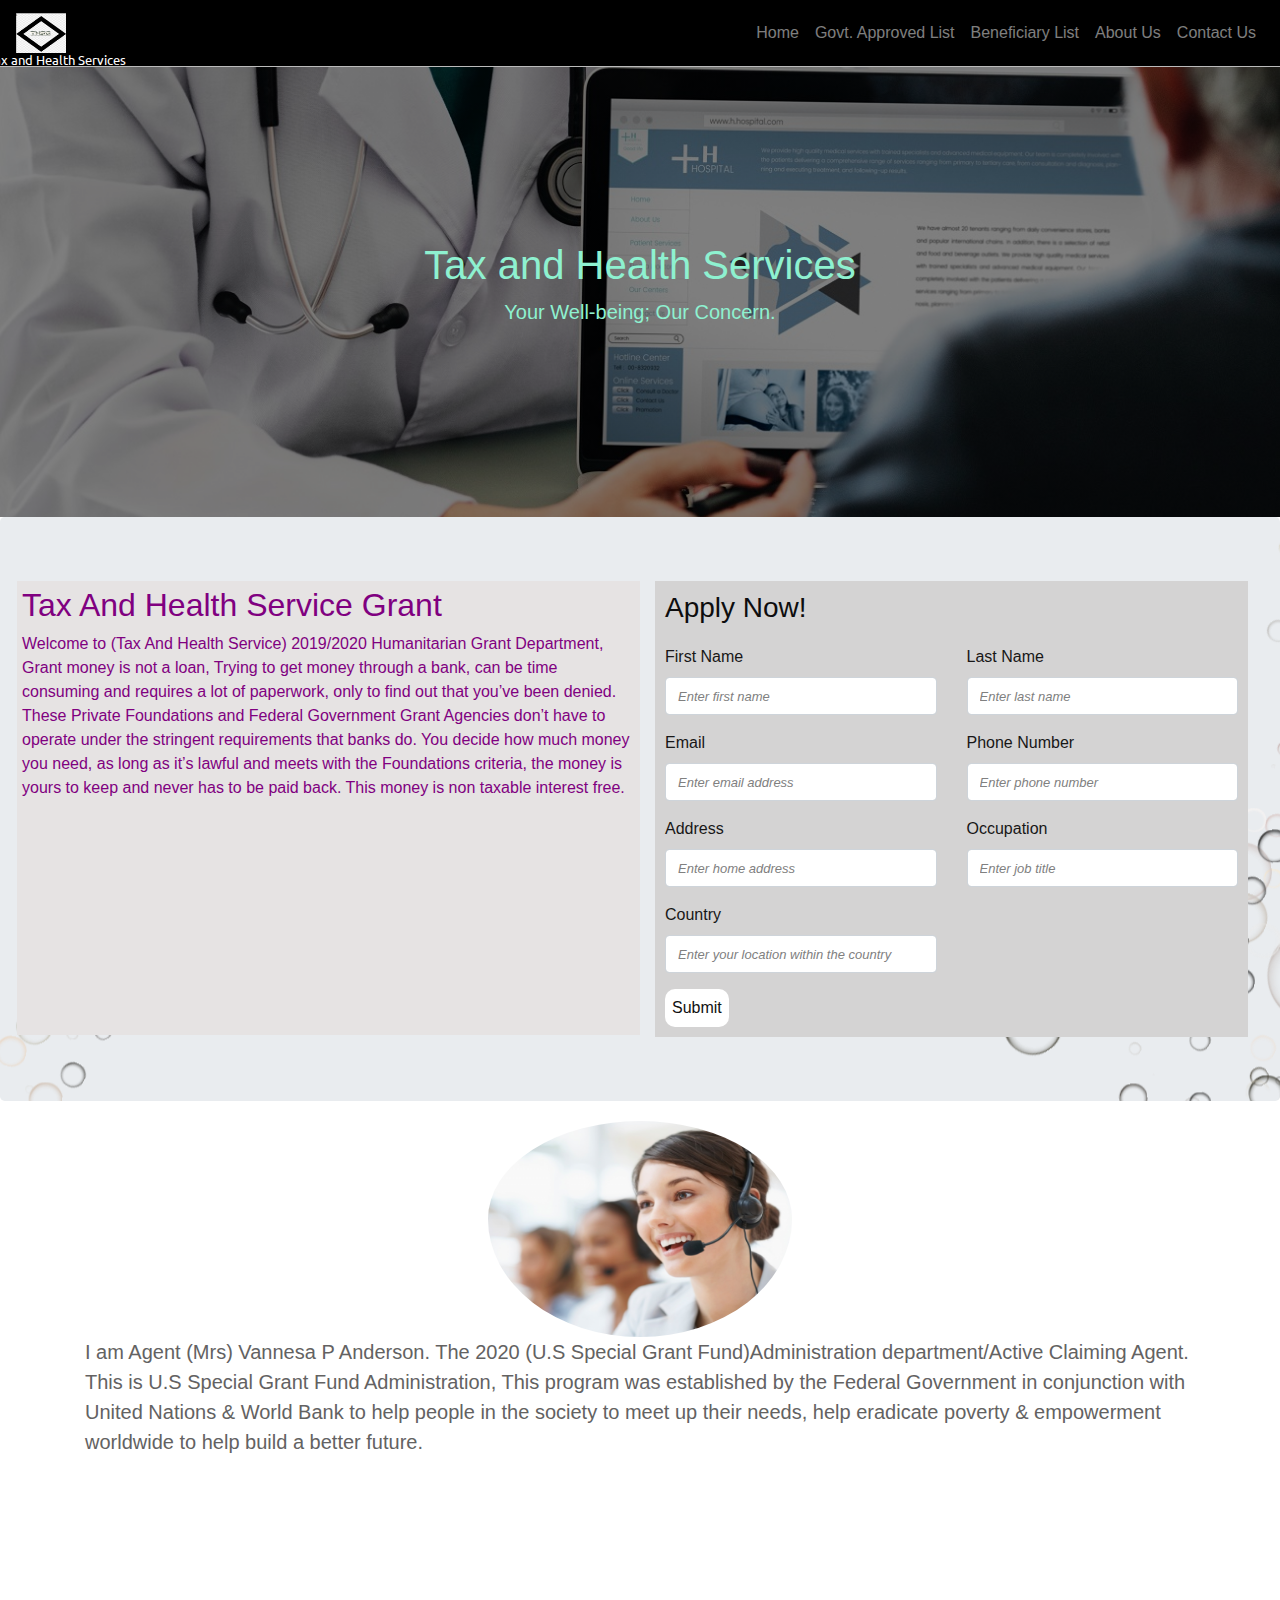
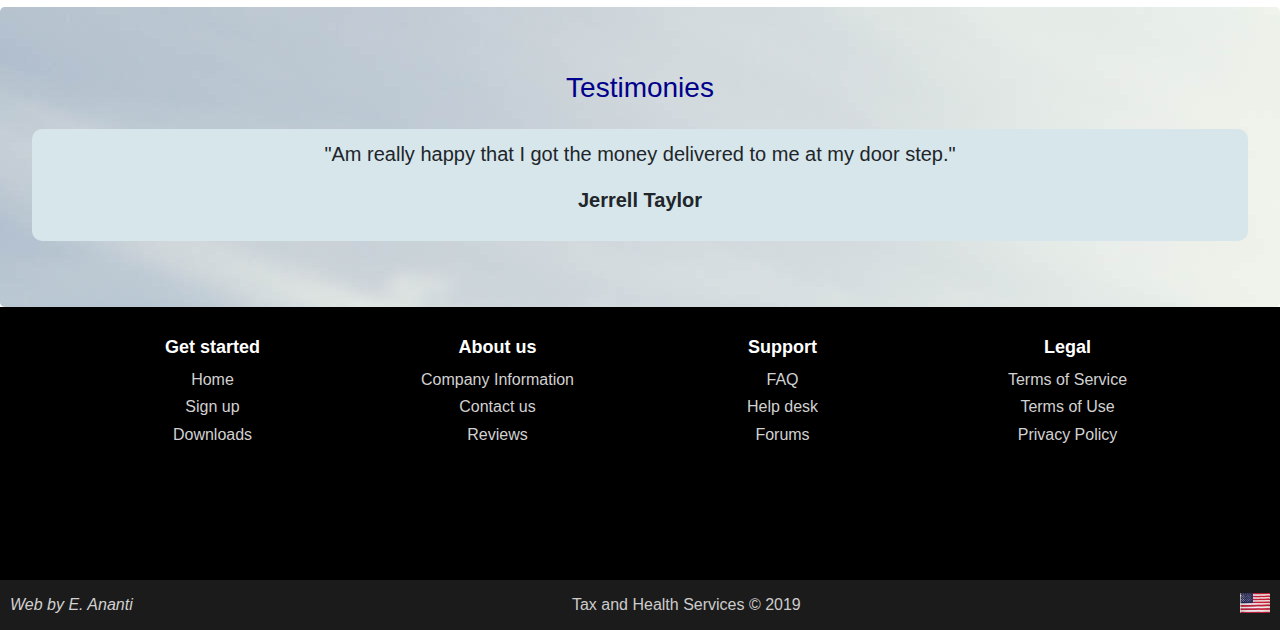
<file: index.html>
<!DOCTYPE html>
<html lang="en">

    <head>
        <meta charset="utf-8" />
        <meta name="viewport" content="width=device-width, initial-scale=1">
        <title>Home || Tax and Health Services</title>
        <link rel="icon" href="images/logo.JPG" type="image/jpg" sizes="16x16">
        <!-- General page style -->
        <link rel="stylesheet" href="css/main.css">
        <!-- bootstrap CDN -->
        <link rel="stylesheet" href="https://maxcdn.bootstrapcdn.com/bootstrap/4.3.1/css/bootstrap.min.css">
        <script src="https://ajax.googleapis.com/ajax/libs/jquery/3.3.1/jquery.min.js"></script>
        <script src="https://cdnjs.cloudflare.com/ajax/libs/popper.js/1.14.7/umd/popper.min.js"></script>
        <script src="https://maxcdn.bootstrapcdn.com/bootstrap/4.3.1/js/bootstrap.min.js"></script>
        <!-- Google fonts -->
        <link href="https://fonts.googleapis.com/css?family=Ubuntu:300i" rel="stylesheet">
        <!-- Footer style -->
        <link rel="stylesheet" href="css/footer.css">
        <link rel="stylesheet" href="https://use.fontawesome.com/releases/v5.7.2/css/all.css" integrity="sha384-fnmOCqbTlWIlj8LyTjo7mOUStjsKC4pOpQbqyi7RrhN7udi9RwhKkMHpvLbHG9Sr" crossorigin="anonymous">
        <style>
            .bgimgform {
                background-image: url("images/formBg.png");
                background-size: cover;
            }

            .bgimgtestimonies {
                background-image: url("images/bgTestimonies.jpg");
                min-height: 300px;
                background-repeat: no-repeat;
            }

            #bg-facebook {
                background-image: url("images/bgFacebook.jpg");
                background-size: cover;
                background-attachment: fixed;
            }

            /* Turn off parallax scrolling for tablets and phones */
            @media only screen and (max-device-width: 1024px) {
                    #bg-facebook {
                    background-attachment: scroll;
                }
            }
            
            /* Create Background image. Add parallax and opacity to background image */
            .bgimgvanesaintro {
                min-height: 380px;
                position: relative;
            }

            .bgimgvanesaintro::before {
                content: "";
                width: 100%;
                height: 100%;
                position: absolute;
                background-image: url("images/bgVanesa.jpg");
                background-size: cover;
                background-attachment: fixed;
                filter: opacity(10%);
            }

            /* Turn off parallax scrolling for tablets and phones */
            @media only screen and (max-device-width: 1024px) {
                .bgimgvanesaintro::before {
                    background-attachment: scroll;
                }
            }
        </style>
    </head>
    
    <body>
        <!-- HTML ELements goes here... -->
        <header>
            <nav style="background-color: black!important;" class="navbar navbar-expand-lg bg-dark navbar-dark">
                <a id="navLogo" class="navbar-brand" href="index.html">
                    <img id="logo" src="images/logo.JPG" alt="logo">
                    <br><span id="navLogoText">Tax and Health Services</span>
                </a>
                <button class="navbar-toggler" type="button" data-toggle="collapse" data-target="#collapsibleNavbar">
                    <span class="navbar-toggler-icon"></span>
                </button>
                <div class="collapse navbar-collapse" id="collapsibleNavbar">
                    <ul class="navbar-nav ml-auto">
                        <li id="onCollapse" class="nav-item">
                            <a class="nav-link nav-link-ltr" href="index.html">Home</a>
                        </li>
                        <li class="nav-item">
                            <a class="nav-link nav-link-ltr" href="govtApprovedList.html">Govt. Approved List</a>
                        </li>
                        <li class="nav-item">
                            <a class="nav-link nav-link-ltr" href="beneficiaryList.html">Beneficiary List</a>
                        </li>    
                        <li class="nav-item">
                            <a class="nav-link nav-link-ltr" href="aboutUs.html">About Us</a>
                        </li>    
                        <li class="nav-item">
                            <a class="nav-link nav-link-ltr" href="contactUs.html">Contact Us</a>
                        </li>    
                    </ul>
                </div> 
            </nav>
        </header>
        
        <!-- Welcome banner image -->
        <div class="hero-image" style="background-image: linear-gradient(rgba(0, 0, 0, 0.5), rgba(0, 0, 0, 0.5)), url('images/banner.jpg');">
            <div class="hero-text">
                <h1 id="home-banner-message">Tax and Health Services</h1>
                <p id="home-banner-text">Your Well-being; Our Concern.</p>
            </div>
        </div>

        <main>
            <div id="removeBottomMargin" class="container-fluid jumbotron bgimgform">
                <div class="row">
                    <div class="col-lg-6" id="welcomeMessage">
                        <h2>Tax And Health Service Grant</h2>
                        <p>
                            Welcome to (Tax And Health Service) 2019/2020 Humanitarian Grant Department, 
                            Grant money is not a loan, Trying to get money through a bank, can be time consuming 
                            and requires a lot of paperwork, only to find out that you’ve been denied. These Private 
                            Foundations and Federal Government Grant Agencies don’t have to operate under the stringent 
                            requirements that banks do. You decide how much money you need, as long as it’s lawful 
                            and meets with the Foundations criteria, the money is yours to keep and never 
                            has to be paid back. This money is non taxable interest free.
                        </p>
                        <!-- <img src="images/yoga.jpg" alt="yoga girls" id="welcomeMessageImage"> -->
                    </div>

                    <!-- Page form -->
                    <div class="col-lg-6">
                        <form id="resetFormField" class="form" action="https://docs.google.com/forms/d/e/1FAIpQLSfNOk5P8lbB2sc8ujPRRQx4SD8odGyayBB_0frLv61gOQ92Xg/formResponse" target="_blank" style="background-color: #d4d3d3; padding: 10px;">
                            <h3 id="textBlink">Apply Now!</h3>
                            <div class="row" style="color:rgb(24, 23, 23); font-weight:400;">
                                <div class="col-md-6">
                                    <div class="form-group">
                                        <label>First Name</label>
                                        <input name="entry.1816343064" type="text" class="form-control" placeholder="Enter first name" required/>
                                    </div>
                                </div>
                                <div class="col-md-6">
                                    <div class="form-group">
                                        <label>Last Name</label>
                                        <input name="entry.1524517272" type="text" class="form-control" placeholder="Enter last name" required/>
                                    </div>
                                </div>
                                <div class="col-md-6">
                                    <div class="form-group">
                                        <label>Email</label>
                                        <input name="entry.731089211" type="email" class="form-control" placeholder="Enter email address" required/>
                                    </div>
                                </div>
                                <div class="col-md-6">
                                    <div class="form-group">
                                        <label>Phone Number</label>
                                        <input name="entry.466806349" type="tel" class="form-control" placeholder="Enter phone number" required/>
                                    </div>
                                </div>
                                <div class="col-md-6">
                                    <div class="form-group">
                                        <label>Address</label>
                                        <input name="entry.263033351" type="text" class="form-control" placeholder="Enter home address" required/>
                                    </div>
                                </div>
                                <div class="col-md-6">
                                    <div class="form-group">
                                        <label>Occupation</label>
                                        <input name="entry.21133083" type="text" class="form-control" placeholder="Enter job title" required/>
                                    </div>
                                </div>
                                <div class="col-md-6">
                                    <div class="form-group">
                                        <label>Country</label>
                                        <input name="entry.1752595117" type="text" class="form-control" placeholder="Enter your location within the country" required/>
                                    </div>
                                </div>
                            </div>
                            <div>
                                <button id="formButton" type="submit" class="text-center" onclick="myFunction()">Submit</button>
                            </div>
                        </form>
                    </div>
                
                </div>
            </div>

            <div class="bgimgvanesaintro">
                <div class="container">
                    <img id="agentImage" src="images/customerCare.PNG" class="rounded-circle mx-auto d-block" alt="Cinque Terre" width="304px" height="236px"> 
                    <p  id="agentIntro">
                        I am Agent (Mrs) Vannesa P Anderson. The 2020 (U.S Special Grant Fund)Administration 
                        department/Active Claiming Agent. This is U.S Special Grant Fund Administration, 
                        This program was established by the Federal Government in conjunction with United Nations 
                        & World Bank to help people in the society to meet up their needs, help eradicate poverty 
                        & empowerment worldwide to help build a better future.
                    </p>
                </div>
            </div>
            
            <!-- Facebook link on home page -->
            <div id="bg-facebook">
                <p id="agentFacebook">
                    <a href="https://www.facebook.com/Agent.vannesa" target="_blank">
                        <i class="fab fa-facebook-square fa-1x"><br>Click to visit us on Facebook</i>
                    </a>
                </p>
            </div>

            <!-- The Homepage slide -->
            <div id="removeBottomMargin3" class="carousel slide container-fluid jumbotron bgimgtestimonies" data-ride="carousel">
                <h3 id="bottom-margin-testimonies" style="color: darkblue;">Testimonies</h3>
                <div class="carousel-item active">
                    <div class="bgTestimonies">
                        <p>"Am really happy that I got the money delivered to me at my door step."</p>
                        <p><b>Jerrell Taylor</b></p>
                    </div>
                </div>
                <div class="carousel-item">
                    <div class="bgTestimonies">
                        <p>"Am so happy here because the money really helped me."</p>
                        <p><b>Terry Michael Odom</b></p>
                    </div>
                </div>
                <div class="carousel-item">
                    <div class="bgTestimonies">
                        <p>"Amazing am so happy! I can’t believe Tax and health services gave me all this money 💰..."</p>
                        <p><b>Stephanie Miranda Richey</b></p>
                    </div>
                </div>
                <div class="carousel-item">
                    <div class="bgTestimonies">
                        <p>"This is real and working. My family is so happy. Thank you so much."</p>
                        <p><b>LaDonna C. Washington</b></p>
                    </div>
                </div>
                <div class="carousel-item">
                    <div class="bgTestimonies">
                        <p>"Wow this is Real and Legit."</p>
                        <p><b>Tanya Michelle Teague</b></p>
                    </div>
                </div>
                <div class="carousel-item">
                    <div class="bgTestimonies">
                        <p>"This is the best grant System I have ever seen. Wow! this money really help me a lot!!"</p>
                        <p><b>Tina Michelle Martin</b></p>
                    </div>
                </div>
                <div class="carousel-item">
                    <div class="bgTestimonies">
                        <p>"I am so happy😀here the tax and health is so real and legit am so excited thank you so much."</p>
                        <p><b>Lubis Harris</b></p>
                    </div>
                </div>
                <div class="carousel-item">
                    <div class="bgTestimonies">
                        <p>Wow😮! I just got all this money delivered to my front door step, this is amazing thanks a lot am grateful💋</p>
                        <p><b>Panggabean  Irene</b></p>
                    </div>
                </div>
                <div class="carousel-item">
                    <div class="bgTestimonies">
                        <p>This is great👍am going to be happy for a life time, thanks so much Tax&health services</p>
                        <p><b>Smith Rob</b></p>
                    </div>
                </div>
            </div>
        </main>
        
        <footer id="myFooter">
            <div class="container">
                <div class="row">
                    <div class="col-sm-3 myCols">
                        <h5>Get started</h5>
                        <ul>
                            <li><a href="#">Home</a></li>
                            <li><a href="#">Sign up</a></li>
                            <li><a href="#">Downloads</a></li>
                        </ul>
                    </div>
                    <div class="col-sm-3 myCols">
                        <h5>About us</h5>
                        <ul>
                            <li><a href="#">Company Information</a></li>
                            <li><a href="#">Contact us</a></li>
                            <li><a href="#">Reviews</a></li>
                        </ul>
                    </div>
                    <div class="col-sm-3 myCols">
                        <h5>Support</h5>
                        <ul>
                            <li><a href="#">FAQ</a></li>
                            <li><a href="#">Help desk</a></li>
                            <li><a href="#">Forums</a></li>
                        </ul>
                    </div>
                    <div class="col-sm-3 myCols">
                        <h5>Legal</h5>
                        <ul>
                            <li><a href="#">Terms of Service</a></li>
                            <li><a href="#">Terms of Use</a></li>
                            <li><a href="#">Privacy Policy</a></li>
                        </ul>
                    </div>
                </div>
            </div>
            <div class="social-networks">
                <a href="#" class="facebook"><i class="fab fa-facebook fa-1g"></i></a>
                <a href="#" class="instagram"><i class="fab fa-instagram fa-1g"></i></a>
                <a href="#" class="youtube"><i class="fab fa-youtube fa-1g"></i></a>
                <a href="#" class="twitter"><i class="fab fa-twitter fa-1g"></i></a>
            </div>

            <!-- Footer copyright -->
            <!-- It has two different footers for phone, tablet and desktop view -->
            
            <div id="footerOne" class="footer-copyright">
                <p>
                    <a href="https://www.linkedin.com/in/emeka-ananti-a87259109/" target="_blank">
                        <i>Web by E. Ananti</i>
                    </a>
                </p>
                <p>Tax and Health Services © 2019</p>
                <img id="flag" src="images/flag.JPG" alt="US flag">
            </div>

            <div id="footerTwo" class="footer-copyright">
                <p>
                    <a href="https://www.linkedin.com/in/emeka-ananti-a87259109/" target="_blank">
                        <span id="eAnanti">
                            <i>Web by E. Ananti</i>
                        </span>
                    </a>
                    Tax and Health Services © 2019
                    <span>
                        <img id="flag" src="images/flag.JPG" alt="US flag">
                    </span>
                </p>
            </div>
        </footer>
        
        <!-- Link to the JS file -->
        <script src="js/script.js"></script>
    </body>
    
    </html>
</file>
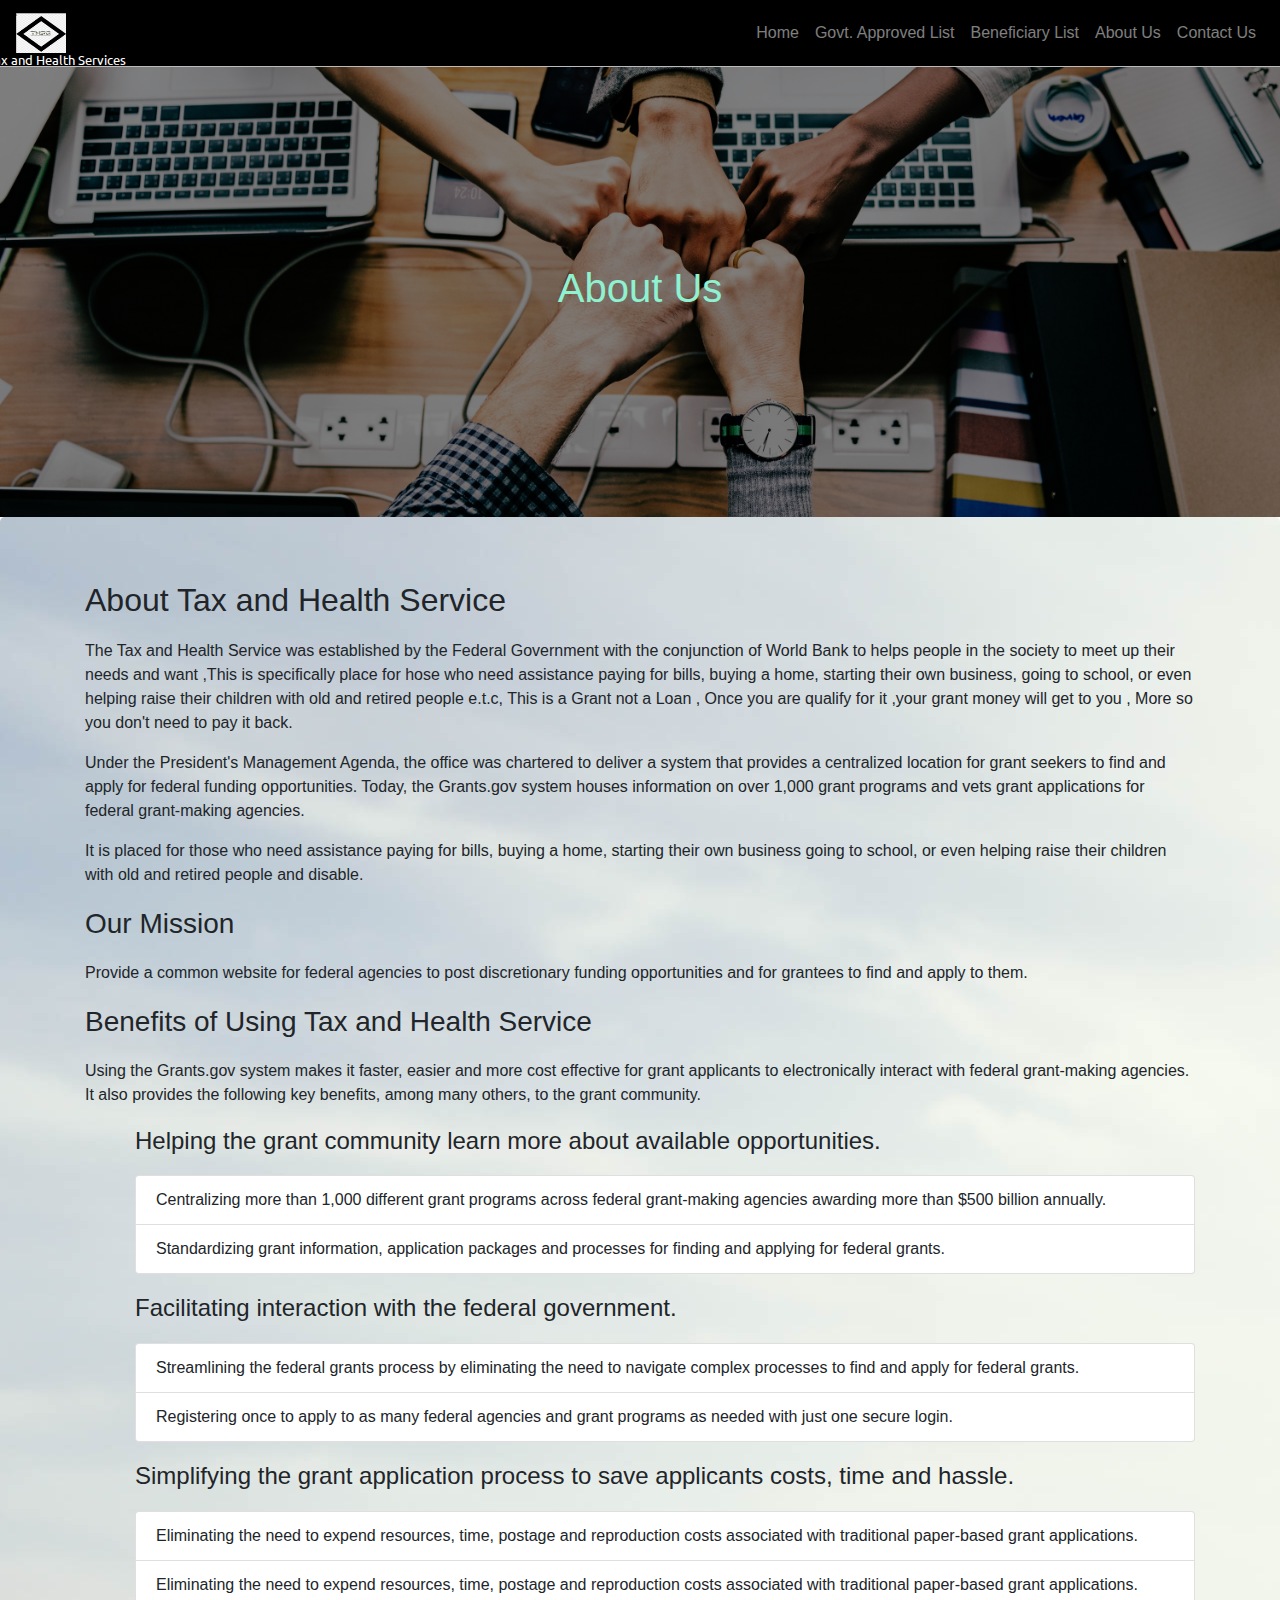
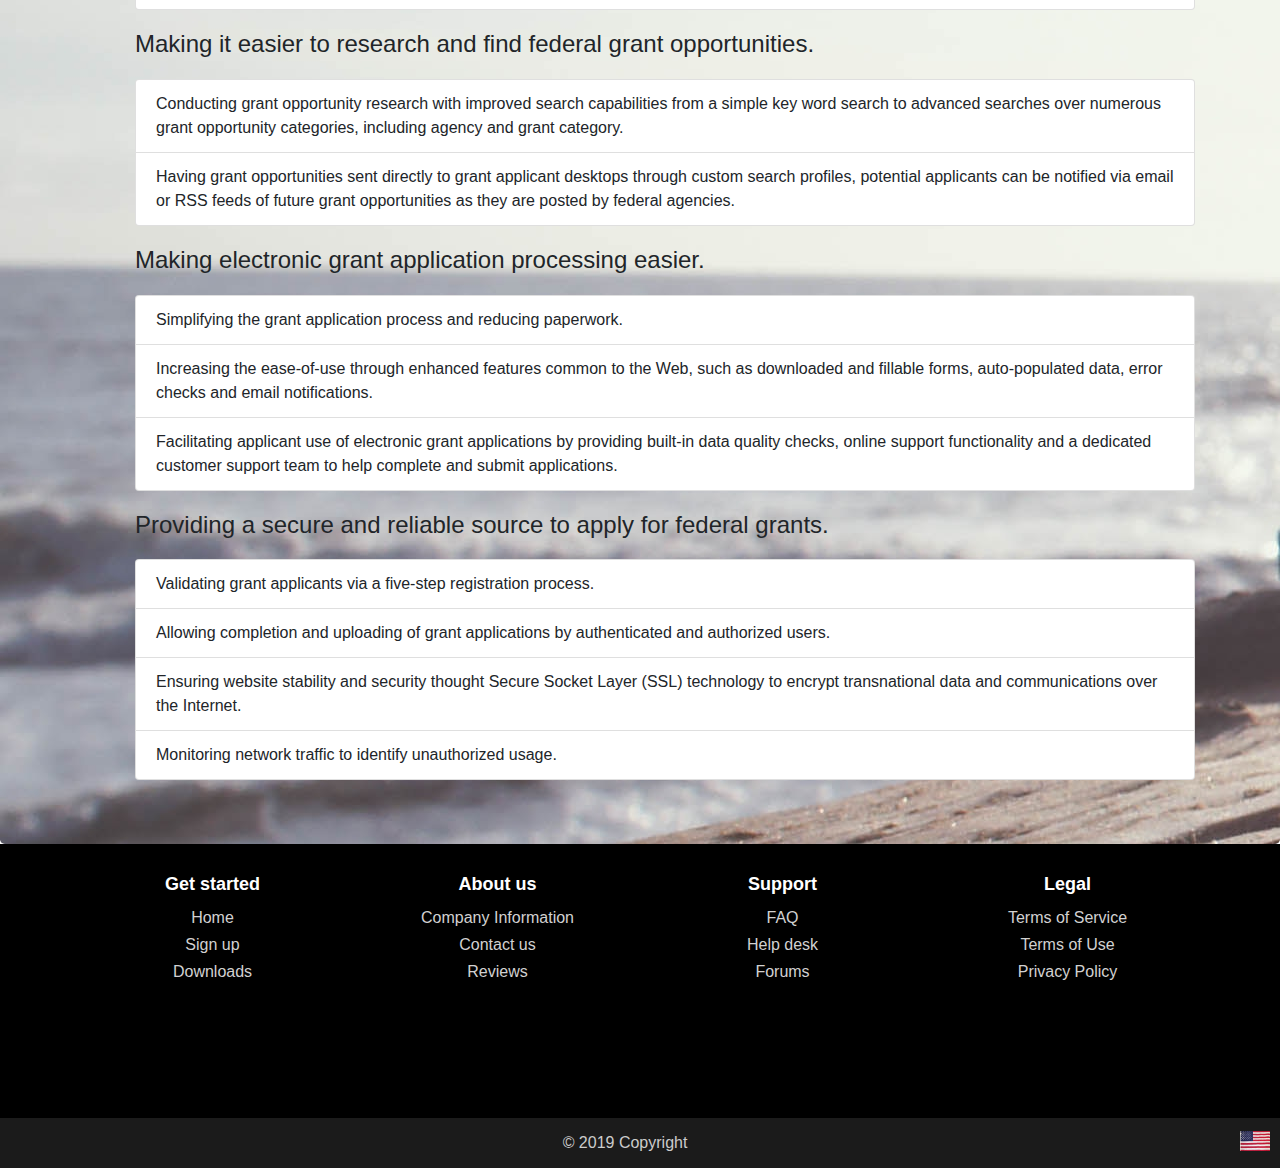
<file: about-us.html>
<!DOCTYPE html>
<html lang="en">

    <head>
        <meta charset="utf-8" />
        <meta name="viewport" content="width=device-width, initial-scale=1">
        <title>About Us || Tax and Health Services</title>
        <!-- General page style -->
        <link rel="stylesheet" href="css/main.css">
        <!-- bootstrap CDN -->
        <link rel="stylesheet" href="https://maxcdn.bootstrapcdn.com/bootstrap/4.3.1/css/bootstrap.min.css">
        <script src="https://ajax.googleapis.com/ajax/libs/jquery/3.3.1/jquery.min.js"></script>
        <script src="https://cdnjs.cloudflare.com/ajax/libs/popper.js/1.14.7/umd/popper.min.js"></script>
        <script src="https://maxcdn.bootstrapcdn.com/bootstrap/4.3.1/js/bootstrap.min.js"></script>
        <!-- Google fonts -->
        <link href="https://fonts.googleapis.com/css?family=Ubuntu:300i" rel="stylesheet">
        <!-- Footer style -->
        <link rel="stylesheet" href="css/footer.css">
        <link rel="stylesheet" href="https://use.fontawesome.com/releases/v5.7.2/css/all.css" integrity="sha384-fnmOCqbTlWIlj8LyTjo7mOUStjsKC4pOpQbqyi7RrhN7udi9RwhKkMHpvLbHG9Sr" crossorigin="anonymous">
        <style>
            .bg-aboutUs {
                background-image: url("images/bg-testimonies.jpg");
            }
        </style>
    </head>
    
    <body>
        <!-- HTML ELements goes here... -->
        <header>
            <nav style="background-color: black!important;" class="navbar navbar-expand-lg bg-dark navbar-dark">
                <a id="navLogo" class="navbar-brand" href="index.html">
                    <img id="logo" src="images/logo.JPG" alt="logo">
                    <br><span id="navLogoText">Tax and Health Services</span>
                </a>
                <button class="navbar-toggler" type="button" data-toggle="collapse" data-target="#collapsibleNavbar">
                    <span class="navbar-toggler-icon"></span>
                </button>
                <div class="collapse navbar-collapse" id="collapsibleNavbar">
                    <ul class="navbar-nav ml-auto">
                        <li id="onCollapse" class="nav-item">
                            <a class="nav-link" href="index.html">Home</a>
                        </li>
                        <li class="nav-item">
                            <a class="nav-link" href="govt-approved-list.html">Govt. Approved List</a>
                        </li>
                        <li class="nav-item">
                            <a class="nav-link" href="beneficiary-list.html">Beneficiary List</a>
                        </li>    
                        <li class="nav-item">
                            <a class="nav-link" href="about-us.html">About Us</a>
                        </li>    
                        <li class="nav-item">
                            <a class="nav-link" href="contact-us.html">Contact Us</a>
                        </li>    
                    </ul>
                </div>  
            </nav>
        </header>
        
        <!-- Welcome banner image -->
        <div class="hero-image" style="background-image: linear-gradient(rgba(0, 0, 0, 0.5), rgba(0, 0, 0, 0.5)), url('images/about-us.jpg');">
            <div class="hero-text">
                <h1>About Us</h1>
            </div>
        </div>

        <main id="removeBottomMargin" class="jumbotron bg-aboutUs">
            <div class="container">
                <h2 class="bottom-margin-about-us">About Tax and Health Service</h2>
                <p>
                    The Tax and Health Service was established by the Federal Government with the conjunction of World 
                    Bank to helps people in the society to meet up their needs and want ,This is specifically place for 
                    hose who need assistance paying for bills, buying a home, starting their own business, 
                    going to school, or even helping raise their children with old and retired people e.t.c, 
                    This is a Grant not a Loan , Once you are qualify for it ,your grant money will get to you , 
                    More so you don't need to pay it back.
                </p>
                <p>
                    Under the President's Management Agenda, the office was chartered to deliver a system 
                    that provides a centralized location for grant seekers to find and apply for federal 
                    funding opportunities. Today, the Grants.gov system houses information on over 1,000 
                    grant programs and vets grant applications for federal grant-making agencies.
                </p>
                <p>
                    It is placed for those who need assistance paying for bills, buying a home, starting their 
                    own business going to school, or even helping raise their children with old and retired people and disable.
                </p>
                <h3 class="top-margin-about-us bottom-margin-about-us">Our Mission</h3>
                <p>
                    Provide a common website for federal agencies to post discretionary funding 
                    opportunities and for grantees to find and apply to them.
                </p>
                <h3 class="top-margin-about-us bottom-margin-about-us">Benefits of Using Tax and Health Service</h3>
                <p>
                    Using the Grants.gov system makes it faster, easier and more cost effective for grant applicants to 
                    electronically interact with federal grant-making agencies. It also provides the following key benefits, 
                    among many others, to the grant community.
                </p>
                <div id="list-items">
                    <h4 class="top-margin-about-us bottom-margin-about-us">Helping the grant community learn more about available opportunities.</h4>
                    <ul class="list-group">
                        <li class="list-group-item">
                            Centralizing more than 1,000 different grant programs across federal grant-making agencies 
                            awarding more than $500 billion annually.
                        </li>
                        <li class="list-group-item">
                            Standardizing grant information, application packages and processes for finding 
                            and applying for federal grants.
                        </li>
                    </ul>
                    <h4 class="top-margin-about-us bottom-margin-about-us">Facilitating interaction with the federal government.</h4>
                    <ul class="list-group">
                        <li class="list-group-item">
                            Streamlining the federal grants process by eliminating the need to navigate 
                            complex processes to find and apply for federal grants.
                        </li>
                        <li class="list-group-item">
                            Registering once to apply to as many federal agencies and grant programs as needed with just one secure login.
                        </li>
                    </ul>
                    <h4 class="top-margin-about-us bottom-margin-about-us">Simplifying the grant application process to save applicants costs, time and hassle.</h4>
                    <ul class="list-group">
                        <li class="list-group-item">
                            Eliminating the need to expend resources, time, postage and reproduction costs associated with 
                            traditional paper-based grant applications.
                        </li>
                        <li class="list-group-item">
                            Eliminating the need to expend resources, time, postage and reproduction costs associated with traditional 
                            paper-based grant applications.
                        </li>
                    </ul>
                    <h4 class="top-margin-about-us bottom-margin-about-us">Making it easier to research and find federal grant opportunities.</h4>
                    <ul class="list-group">
                        <li class="list-group-item">
                            Conducting grant opportunity research with improved search capabilities from a simple key word 
                            search to advanced searches over numerous grant opportunity categories, including agency and grant category.
                        </li>
                        <li class="list-group-item">
                            Having grant opportunities sent directly to grant applicant desktops through 
                            custom search profiles, potential applicants can be notified via email or RSS feeds of future grant 
                            opportunities as they are posted by federal agencies.
                        </li>
                    </ul>
                    <h4 class="top-margin-about-us bottom-margin-about-us">Making electronic grant application processing easier.</h4>
                    <ul class="list-group">
                        <li class="list-group-item">
                            Simplifying the grant application process and reducing paperwork.
                        </li>
                        <li class="list-group-item">
                            Increasing the ease-of-use through enhanced features common to the Web, such as downloaded 
                            and fillable forms, auto-populated data, error checks and email notifications.
                        </li>
                        <li class="list-group-item">
                            Facilitating applicant use of electronic grant applications by providing built-in data 
                            quality checks, online support functionality and a dedicated customer support team to help 
                            complete and submit applications.
                        </li>
                    </ul>
                    <h4 class="top-margin-about-us bottom-margin-about-us">Providing a secure and reliable source to apply for federal grants.</h4>
                    <ul class="list-group">
                        <li class="list-group-item">
                            Validating grant applicants via a five-step registration process.
                        </li>
                        <li class="list-group-item">
                            Allowing completion and uploading of grant applications by authenticated and authorized users.
                        </li>
                        <li class="list-group-item">
                            Ensuring website stability and security thought Secure Socket Layer (SSL) technology to 
                            encrypt transnational data and communications over the Internet.
                        </li>
                        <li class="list-group-item">
                            Monitoring network traffic to identify unauthorized usage.
                        </li>
                    </ul>
                </div>
            </div>
        </main>
        
        <footer id="myFooter">
            <div class="container">
                <div class="row">
                    <div class="col-sm-3 myCols">
                        <h5>Get started</h5>
                        <ul>
                            <li><a href="#">Home</a></li>
                            <li><a href="#">Sign up</a></li>
                            <li><a href="#">Downloads</a></li>
                        </ul>
                    </div>
                    <div class="col-sm-3 myCols">
                        <h5>About us</h5>
                        <ul>
                            <li><a href="#">Company Information</a></li>
                            <li><a href="#">Contact us</a></li>
                            <li><a href="#">Reviews</a></li>
                        </ul>
                    </div>
                    <div class="col-sm-3 myCols">
                        <h5>Support</h5>
                        <ul>
                            <li><a href="#">FAQ</a></li>
                            <li><a href="#">Help desk</a></li>
                            <li><a href="#">Forums</a></li>
                        </ul>
                    </div>
                    <div class="col-sm-3 myCols">
                        <h5>Legal</h5>
                        <ul>
                            <li><a href="#">Terms of Service</a></li>
                            <li><a href="#">Terms of Use</a></li>
                            <li><a href="#">Privacy Policy</a></li>
                        </ul>
                    </div>
                </div>
            </div>
            <div class="social-networks">
                <a href="#" class="facebook"><i class="fab fa-facebook fa-1g"></i></a>
                <a href="#" class="instagram"><i class="fab fa-instagram fa-1g"></i></a>
                <a href="#" class="youtube"><i class="fab fa-youtube fa-1g"></i></a>
                <a href="#" class="twitter"><i class="fab fa-twitter fa-1g"></i></a>
            </div>
            <div class="footer-copyright">
                <p>© 2019 Copyright<span><img id="flag" src="images/flag.JPG" alt="US flag"></span></p>
            </div>
        </footer>
        
        <!-- Link to the JS file -->
        <script src="js/script.js"></script>
    </body>
    
    </html>
</file>
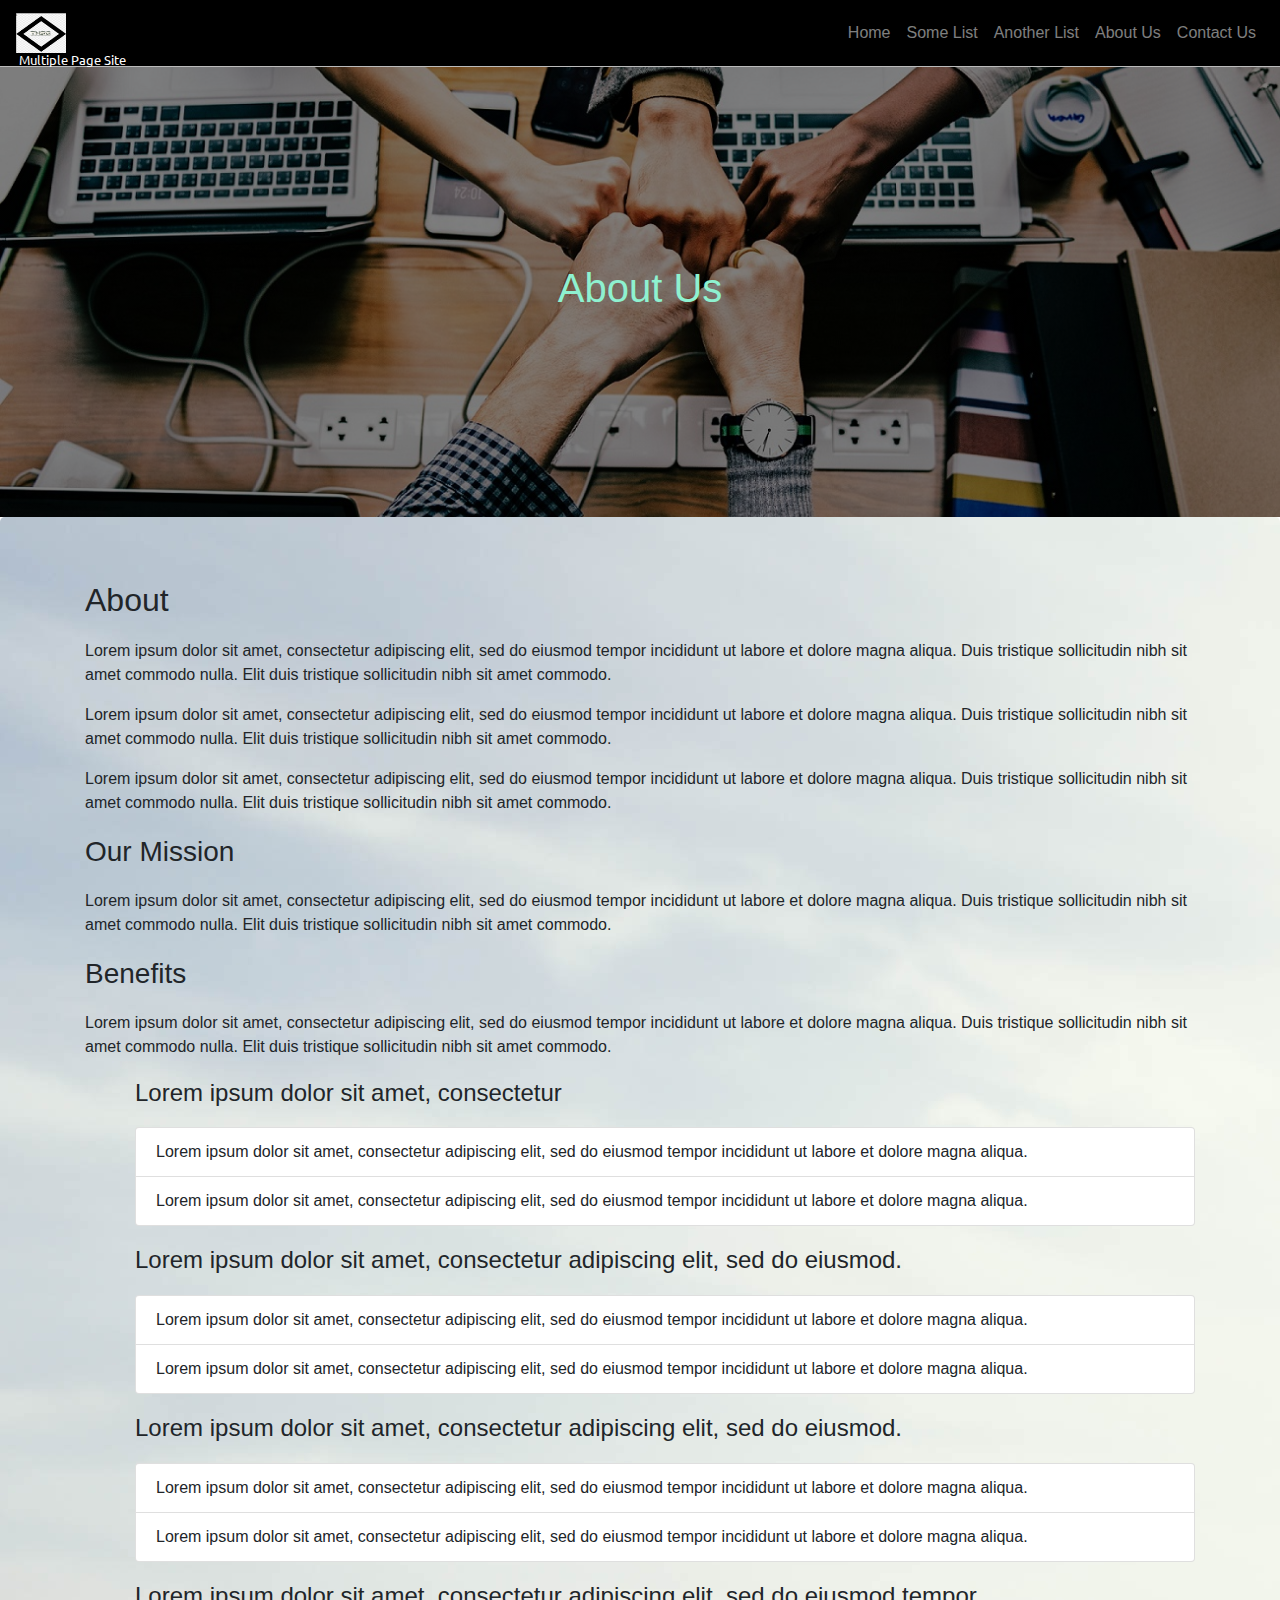
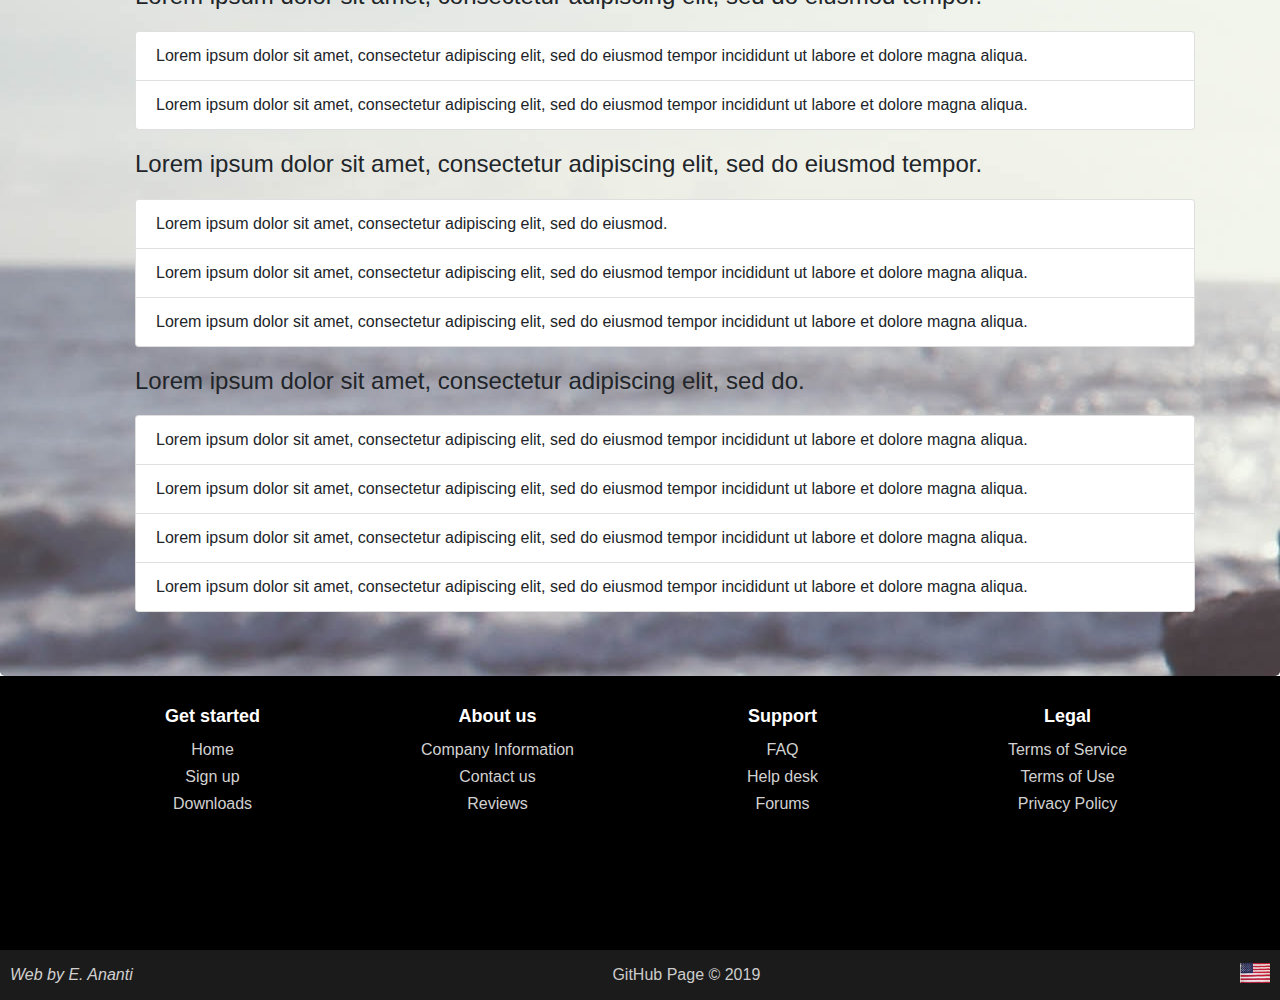
<file: aboutUs.html>
<!DOCTYPE html>
<html lang="en">

<head>
    <meta charset="utf-8" />
    <meta name="viewport" content="width=device-width, initial-scale=1">
    <title>About Us || Multiple Page Site</title>
    <link rel="icon" href="images/logo.JPG" type="image/jpg" sizes="16x16">
    <!-- General page style -->
    <link rel="stylesheet" href="css/main.css">
    <!-- bootstrap CDN -->
    <link rel="stylesheet" href="https://maxcdn.bootstrapcdn.com/bootstrap/4.3.1/css/bootstrap.min.css">
    <script src="https://ajax.googleapis.com/ajax/libs/jquery/3.3.1/jquery.min.js"></script>
    <script src="https://cdnjs.cloudflare.com/ajax/libs/popper.js/1.14.7/umd/popper.min.js"></script>
    <script src="https://maxcdn.bootstrapcdn.com/bootstrap/4.3.1/js/bootstrap.min.js"></script>
    <!-- Google fonts -->
    <link href="https://fonts.googleapis.com/css?family=Ubuntu:300i" rel="stylesheet">
    <!-- Footer style -->
    <link rel="stylesheet" href="css/footer.css">
    <link rel="stylesheet" href="https://use.fontawesome.com/releases/v5.7.2/css/all.css"
        integrity="sha384-fnmOCqbTlWIlj8LyTjo7mOUStjsKC4pOpQbqyi7RrhN7udi9RwhKkMHpvLbHG9Sr" crossorigin="anonymous">
    <style>
        .bg-aboutUs {
            background-image: url("images/bgTestimonies.jpg");
        }
    </style>
</head>

<body>
    <!-- HTML ELements goes here... -->
    <header>
        <nav style="background-color: black!important;" class="navbar navbar-expand-lg bg-dark navbar-dark">
            <a id="navLogo" class="navbar-brand" href="index.html">
                <img id="logo" src="images/logo.JPG" alt="logo">
                <br><span id="navLogoText">Multiple Page Site</span>
            </a>
            <button class="navbar-toggler" type="button" data-toggle="collapse" data-target="#collapsibleNavbar">
                <span class="navbar-toggler-icon"></span>
            </button>
            <div class="collapse navbar-collapse" id="collapsibleNavbar">
                <div class="collapse navbar-collapse" id="collapsibleNavbar">
                    <ul class="navbar-nav ml-auto">
                        <li id="onCollapse" class="nav-item">
                            <a class="nav-link nav-link-ltr" href="index.html">Home</a>
                        </li>
                        <li class="nav-item">
                            <a class="nav-link nav-link-ltr" href="some-list.html">Some List</a>
                        </li>
                        <li class="nav-item">
                            <a class="nav-link nav-link-ltr" href="another-list.html">Another List</a>
                        </li>
                        <li class="nav-item">
                            <a class="nav-link nav-link-ltr" href="aboutUs.html">About Us</a>
                        </li>
                        <li class="nav-item">
                            <a class="nav-link nav-link-ltr" href="contactUs.html">Contact Us</a>
                        </li>
                    </ul>
                </div>
            </div>
        </nav>
    </header>

    <!-- Welcome banner image -->
    <div class="hero-image"
        style="background-image: linear-gradient(rgba(0, 0, 0, 0.5), rgba(0, 0, 0, 0.5)), url('images/aboutUs.jpg');">
        <div class="hero-text">
            <h1>About Us</h1>
        </div>
    </div>

    <main id="removeBottomMargin" class="jumbotron bg-aboutUs">
        <div class="container">
            <h2 class="bottom-margin-about-us">About</h2>
            <p>
                Lorem ipsum dolor sit amet, consectetur adipiscing elit, sed do eiusmod tempor incididunt ut labore et
                dolore magna aliqua. Duis tristique sollicitudin nibh sit amet commodo nulla. Elit duis tristique
                sollicitudin nibh sit amet commodo.
            </p>
            <p>
                Lorem ipsum dolor sit amet, consectetur adipiscing elit, sed do eiusmod tempor incididunt ut labore et
                dolore magna aliqua. Duis tristique sollicitudin nibh sit amet commodo nulla. Elit duis tristique
                sollicitudin nibh sit amet commodo.
            </p>
            <p>
                Lorem ipsum dolor sit amet, consectetur adipiscing elit, sed do eiusmod tempor incididunt ut labore et
                dolore magna aliqua. Duis tristique sollicitudin nibh sit amet commodo nulla. Elit duis tristique
                sollicitudin nibh sit amet commodo.
            </p>
            <h3 class="top-margin-about-us bottom-margin-about-us">Our Mission</h3>
            <p>
                Lorem ipsum dolor sit amet, consectetur adipiscing elit, sed do eiusmod tempor incididunt ut labore et
                dolore magna aliqua. Duis tristique sollicitudin nibh sit amet commodo nulla. Elit duis tristique
                sollicitudin nibh sit amet commodo.
            </p>
            <h3 class="top-margin-about-us bottom-margin-about-us">Benefits</h3>
            <p>
                Lorem ipsum dolor sit amet, consectetur adipiscing elit, sed do eiusmod tempor incididunt ut labore et
                dolore magna aliqua. Duis tristique sollicitudin nibh sit amet commodo nulla. Elit duis tristique
                sollicitudin nibh sit amet commodo.
            </p>
            <div id="list-items">
                <h4 class="top-margin-about-us bottom-margin-about-us">Lorem ipsum dolor sit amet, consectetur</h4>
                <ul class="list-group">
                    <li class="list-group-item">
                        Lorem ipsum dolor sit amet, consectetur adipiscing elit, sed do eiusmod tempor incididunt ut
                        labore et dolore magna aliqua.
                    </li>
                    <li class="list-group-item">
                        Lorem ipsum dolor sit amet, consectetur adipiscing elit, sed do eiusmod tempor incididunt ut
                        labore et dolore magna aliqua.
                    </li>
                </ul>
                <h4 class="top-margin-about-us bottom-margin-about-us">Lorem ipsum dolor sit amet, consectetur
                    adipiscing elit, sed do eiusmod.</h4>
                <ul class="list-group">
                    <li class="list-group-item">
                        Lorem ipsum dolor sit amet, consectetur adipiscing elit, sed do eiusmod tempor incididunt ut
                        labore et dolore magna aliqua.
                    </li>
                    <li class="list-group-item">
                        Lorem ipsum dolor sit amet, consectetur adipiscing elit, sed do eiusmod tempor incididunt ut
                        labore et dolore magna aliqua.
                    </li>
                </ul>
                <h4 class="top-margin-about-us bottom-margin-about-us">Lorem ipsum dolor sit amet, consectetur
                    adipiscing elit, sed do eiusmod.</h4>
                <ul class="list-group">
                    <li class="list-group-item">
                        Lorem ipsum dolor sit amet, consectetur adipiscing elit, sed do eiusmod tempor incididunt ut
                        labore et dolore magna aliqua.
                    </li>
                    <li class="list-group-item">
                        Lorem ipsum dolor sit amet, consectetur adipiscing elit, sed do eiusmod tempor incididunt ut
                        labore et dolore magna aliqua.
                    </li>
                </ul>
                <h4 class="top-margin-about-us bottom-margin-about-us">Lorem ipsum dolor sit amet, consectetur
                    adipiscing elit, sed do eiusmod tempor.</h4>
                <ul class="list-group">
                    <li class="list-group-item">
                        Lorem ipsum dolor sit amet, consectetur adipiscing elit, sed do eiusmod tempor incididunt ut
                        labore et dolore magna aliqua.
                    </li>
                    <li class="list-group-item">
                        Lorem ipsum dolor sit amet, consectetur adipiscing elit, sed do eiusmod tempor incididunt ut
                        labore et dolore magna aliqua.
                    </li>
                </ul>
                <h4 class="top-margin-about-us bottom-margin-about-us">Lorem ipsum dolor sit amet, consectetur
                    adipiscing elit, sed do eiusmod tempor.</h4>
                <ul class="list-group">
                    <li class="list-group-item">
                        Lorem ipsum dolor sit amet, consectetur adipiscing elit, sed do eiusmod.
                    </li>
                    <li class="list-group-item">
                        Lorem ipsum dolor sit amet, consectetur adipiscing elit, sed do eiusmod tempor incididunt ut
                        labore et dolore magna aliqua.
                    </li>
                    <li class="list-group-item">
                        Lorem ipsum dolor sit amet, consectetur adipiscing elit, sed do eiusmod tempor incididunt ut
                        labore et dolore magna aliqua.
                    </li>
                </ul>
                <h4 class="top-margin-about-us bottom-margin-about-us">Lorem ipsum dolor sit amet, consectetur
                    adipiscing elit, sed do.</h4>
                <ul class="list-group">
                    <li class="list-group-item">
                        Lorem ipsum dolor sit amet, consectetur adipiscing elit, sed do eiusmod tempor incididunt ut
                        labore et dolore magna aliqua.
                    </li>
                    <li class="list-group-item">
                        Lorem ipsum dolor sit amet, consectetur adipiscing elit, sed do eiusmod tempor incididunt ut
                        labore et dolore magna aliqua.
                    </li>
                    <li class="list-group-item">
                        Lorem ipsum dolor sit amet, consectetur adipiscing elit, sed do eiusmod tempor incididunt ut
                        labore et dolore magna aliqua.
                    </li>
                    <li class="list-group-item">
                        Lorem ipsum dolor sit amet, consectetur adipiscing elit, sed do eiusmod tempor incididunt ut
                        labore et dolore magna aliqua.
                    </li>
                </ul>
            </div>
        </div>
    </main>

    <footer id="myFooter">
        <div class="container">
            <div class="row">
                <div class="col-sm-3 myCols">
                    <h5>Get started</h5>
                    <ul>
                        <li><a href="#">Home</a></li>
                        <li><a href="#">Sign up</a></li>
                        <li><a href="#">Downloads</a></li>
                    </ul>
                </div>
                <div class="col-sm-3 myCols">
                    <h5>About us</h5>
                    <ul>
                        <li><a href="#">Company Information</a></li>
                        <li><a href="#">Contact us</a></li>
                        <li><a href="#">Reviews</a></li>
                    </ul>
                </div>
                <div class="col-sm-3 myCols">
                    <h5>Support</h5>
                    <ul>
                        <li><a href="#">FAQ</a></li>
                        <li><a href="#">Help desk</a></li>
                        <li><a href="#">Forums</a></li>
                    </ul>
                </div>
                <div class="col-sm-3 myCols">
                    <h5>Legal</h5>
                    <ul>
                        <li><a href="#">Terms of Service</a></li>
                        <li><a href="#">Terms of Use</a></li>
                        <li><a href="#">Privacy Policy</a></li>
                    </ul>
                </div>
            </div>
        </div>
        <div class="social-networks">
            <a href="#" class="facebook"><i class="fab fa-facebook fa-1g"></i></a>
            <a href="#" class="instagram"><i class="fab fa-instagram fa-1g"></i></a>
            <a href="#" class="youtube"><i class="fab fa-youtube fa-1g"></i></a>
            <a href="#" class="twitter"><i class="fab fa-twitter fa-1g"></i></a>
        </div>

        <!-- Footer copyright -->
        <!-- It has two different footers for phone, tablet and desktop view -->

        <div id="footerOne" class="footer-copyright">
            <p>
                <a href="https://www.linkedin.com/in/emeka-ananti-a87259109/" target="_blank">
                    <i>Web by E. Ananti</i>
                </a>
            </p>
            <p>GitHub Page © 2019</p>
            <img id="flag" src="images/flag.JPG" alt="US flag">
        </div>

        <div id="footerTwo" class="footer-copyright">
            <p>
                <a href="https://www.linkedin.com/in/emeka-ananti-a87259109/" target="_blank">
                    <span id="eAnanti">
                        <i>Web by E. Ananti</i>
                    </span>
                </a>
                GitHub Page © 2019
                <span>
                    <img id="flag" src="images/flag.JPG" alt="US flag">
                </span>
            </p>
        </div>
    </footer>

    <!-- Link to the JS file -->
    <script src="js/script.js"></script>
</body>

</html>
</file>
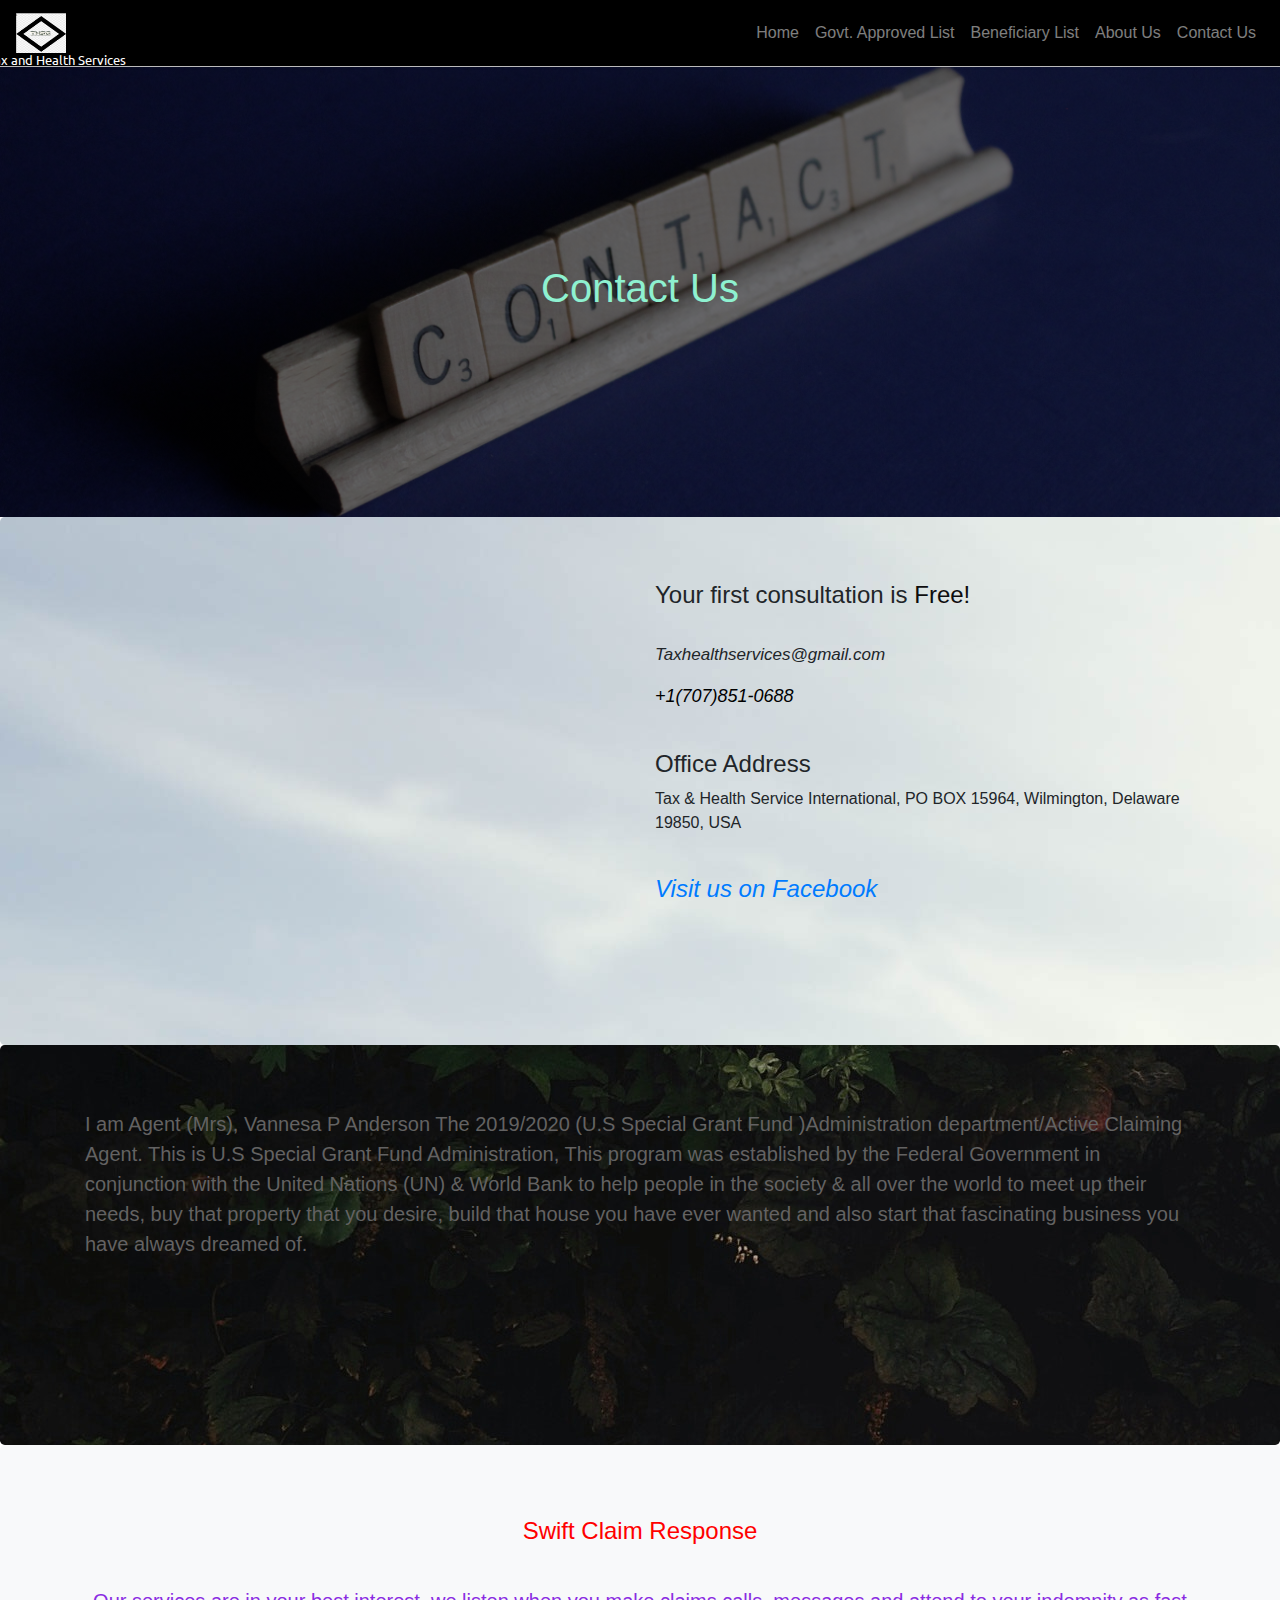
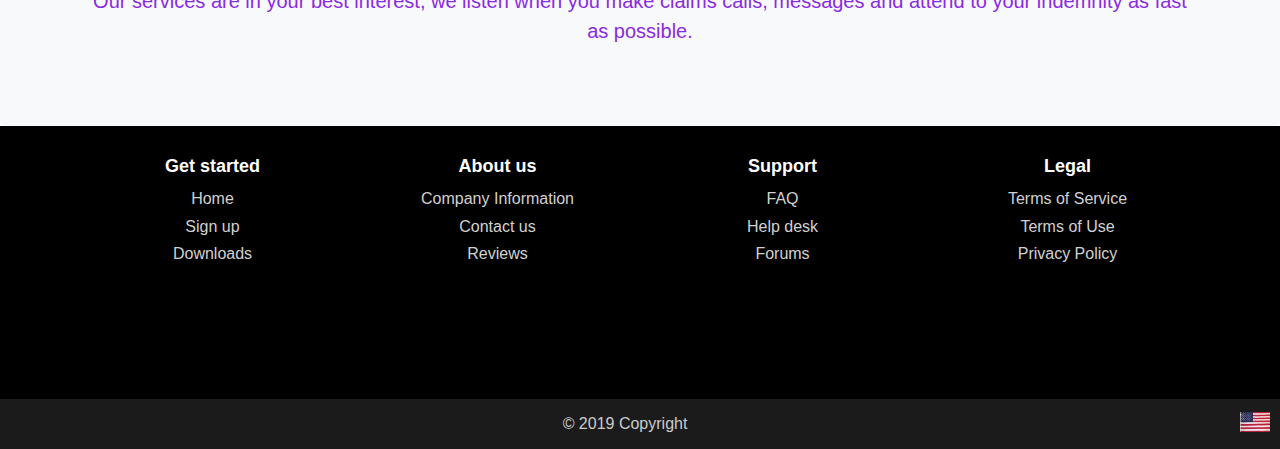
<file: contact-us.html>
<!DOCTYPE html>
<html lang="en">

    <head>
        <meta charset="utf-8" />
        <meta name="viewport" content="width=device-width, initial-scale=1">
        <title>Contact Us || Tax and Health Services</title>
        <!-- General page style -->
        <link rel="stylesheet" href="css/main.css">
        <!-- bootstrap CDN -->
        <link rel="stylesheet" href="https://maxcdn.bootstrapcdn.com/bootstrap/4.3.1/css/bootstrap.min.css">
        <script src="https://ajax.googleapis.com/ajax/libs/jquery/3.3.1/jquery.min.js"></script>
        <script src="https://cdnjs.cloudflare.com/ajax/libs/popper.js/1.14.7/umd/popper.min.js"></script>
        <script src="https://maxcdn.bootstrapcdn.com/bootstrap/4.3.1/js/bootstrap.min.js"></script>
        <!-- Google fonts -->
        <link href="https://fonts.googleapis.com/css?family=Ubuntu:300i" rel="stylesheet">
        <!-- Footer style -->
        <link rel="stylesheet" href="css/footer.css">
        <link rel="stylesheet" href="https://use.fontawesome.com/releases/v5.7.2/css/all.css" integrity="sha384-fnmOCqbTlWIlj8LyTjo7mOUStjsKC4pOpQbqyi7RrhN7udi9RwhKkMHpvLbHG9Sr" crossorigin="anonymous">
        <!-- Mapbox link -->
        <script src='https://api.tiles.mapbox.com/mapbox-gl-js/v0.53.0/mapbox-gl.js'></script>
        <link href='https://api.tiles.mapbox.com/mapbox-gl-js/v0.53.0/mapbox-gl.css' rel='stylesheet'/>
        <style>
            .bg-contactUs {
                background-image: url("images/bg-testimonies.jpg");
            }

            /* parallax background image */
            .bgimgvanesaintro {
                background-image: url("images/bg-vanesa.jpg");
                min-height: 400px;
                background-attachment: fixed;
                background-repeat: no-repeat;
            }

            /* Turn off parallax scrolling for tablets and phones */
            @media only screen and (max-device-width: 1024px) {
                .bgimgvanesaintro {
                    background-attachment: scroll;
                }
            }
        </style>
    </head>
    
    <body>
        <!-- HTML ELements goes here... -->
        <header>
            <nav style="background-color: black!important;" class="navbar navbar-expand-lg bg-dark navbar-dark">
                <a id="navLogo" class="navbar-brand" href="index.html">
                    <img id="logo" src="images/logo.JPG" alt="logo">
                    <br><span id="navLogoText">Tax and Health Services</span>
                </a>
                <button class="navbar-toggler" type="button" data-toggle="collapse" data-target="#collapsibleNavbar">
                    <span class="navbar-toggler-icon"></span>
                </button>
                <div class="collapse navbar-collapse" id="collapsibleNavbar">
                    <ul class="navbar-nav ml-auto">
                        <li id="onCollapse" class="nav-item">
                            <a class="nav-link" href="index.html">Home</a>
                        </li>
                        <li class="nav-item">
                            <a class="nav-link" href="govt-approved-list.html">Govt. Approved List</a>
                        </li>
                        <li class="nav-item">
                            <a class="nav-link" href="beneficiary-list.html">Beneficiary List</a>
                        </li>    
                        <li class="nav-item">
                            <a class="nav-link" href="about-us.html">About Us</a>
                        </li>    
                        <li class="nav-item">
                            <a class="nav-link" href="contact-us.html">Contact Us</a>
                        </li>    
                    </ul>
                </div>  
            </nav>
        </header>
        
        <!-- Welcome banner image -->
        <div class="hero-image" style="background-image: linear-gradient(rgba(0, 0, 0, 0.5), rgba(0, 0, 0, 0.5)), url('images/contact-us.jpg');">
            <div class="hero-text">
                <h1>Contact Us</h1>
            </div>
        </div>

        <main>
            <div id="removeBottomMargin" class="container-fluid jumbotron bg-contactUs">
                <div class="container">
                    <div class="row">
                        <!-- Mapbox -->
                        <div class="col-md-6">
                            <div id='map'></div>
                        </div>
                        <!-- fonts from the footer font awesome external link -->
                        <div class="col-md-6">
                            <h4 id="top-margin-testimonies">Your first consultation is <span id="textBlink">Free!</span></h4>
                            <br>
                            <p><i class="far fa-envelope fa-1x" style="font-size: 17px;"> Taxhealthservices@gmail.com</i></p>
                            <p><i class="fab fa-whatsapp-square fa-1x" style="color: green; font-size: 18px;"> <span style="color: black;">+1(707)851-0688</span></i></p>
                            <br>
                            <h4>Office Address</h4>
                            <p>
                                Tax & Health Service International, PO BOX 15964, Wilmington, Delaware 19850, USA
                            </p>
                            <br>
                            <h4>
                                <a href="https://www.facebook.com/Agent.vannesa" target="_blank">
                                    <i class="fab fa-facebook-square fa-1x"> Visit us on Facebook</i>
                                </a>
                            </h4>
                        </div>
                    </div>
                </div>
            </div>

            <div id="removeBottomMargin2" class="bgimgvanesaintro jumbotron">
                <div class="container">
                    <p  id="agentIntro">
                        I am Agent (Mrs), Vannesa P Anderson The 2019/2020 (U.S Special Grant Fund )Administration department/Active 
                        Claiming Agent. This is U.S Special Grant Fund Administration, This program was established by the Federal 
                        Government in conjunction with the United Nations (UN) & World Bank to help people in the society & all over 
                        the world to meet up their needs, buy that property that you desire, build that house you have ever wanted 
                        and also start that fascinating business you have always dreamed of.
                    </p>            
                </div>
            </div>

            <div id="removeBottomMargin3" class="bg-light text-dark jumbotron">
                <div class="container">
                    <div style="color: red;">
                        <h4><i class="far fa-check-square fa-2x"></i></h4>
                        <h4>Swift Claim Response</h4>
                    </div>
                    <p  id="agentIntro2">
                        Our services are in your best interest, we listen when you make claims calls, 
                        messages and attend to your indemnity as fast as possible.
                    </p>       
                </div>
            </div>
        </main>
        
        <footer id="myFooter">
            <div class="container">
                <div class="row">
                    <div class="col-sm-3 myCols">
                        <h5>Get started</h5>
                        <ul>
                            <li><a href="#">Home</a></li>
                            <li><a href="#">Sign up</a></li>
                            <li><a href="#">Downloads</a></li>
                        </ul>
                    </div>
                    <div class="col-sm-3 myCols">
                        <h5>About us</h5>
                        <ul>
                            <li><a href="#">Company Information</a></li>
                            <li><a href="#">Contact us</a></li>
                            <li><a href="#">Reviews</a></li>
                        </ul>
                    </div>
                    <div class="col-sm-3 myCols">
                        <h5>Support</h5>
                        <ul>
                            <li><a href="#">FAQ</a></li>
                            <li><a href="#">Help desk</a></li>
                            <li><a href="#">Forums</a></li>
                        </ul>
                    </div>
                    <div class="col-sm-3 myCols">
                        <h5>Legal</h5>
                        <ul>
                            <li><a href="#">Terms of Service</a></li>
                            <li><a href="#">Terms of Use</a></li>
                            <li><a href="#">Privacy Policy</a></li>
                        </ul>
                    </div>
                </div>
            </div>
            <div class="social-networks">
                <a href="#" class="facebook"><i class="fab fa-facebook fa-1g"></i></a>
                <a href="#" class="instagram"><i class="fab fa-instagram fa-1g"></i></a>
                <a href="#" class="youtube"><i class="fab fa-youtube fa-1g"></i></a>
                <a href="#" class="twitter"><i class="fab fa-twitter fa-1g"></i></a>
            </div>
            <div class="footer-copyright">
                <p>© 2019 Copyright<span><img id="flag" src="images/flag.JPG" alt="US flag"></span></p>
            </div>
        </footer>
        
        <!-- Link to the JS file -->
        <script src="js/script.js"></script>
        <script src="js/mapbox.js"></script>
    </body>
    
    </html>
</file>
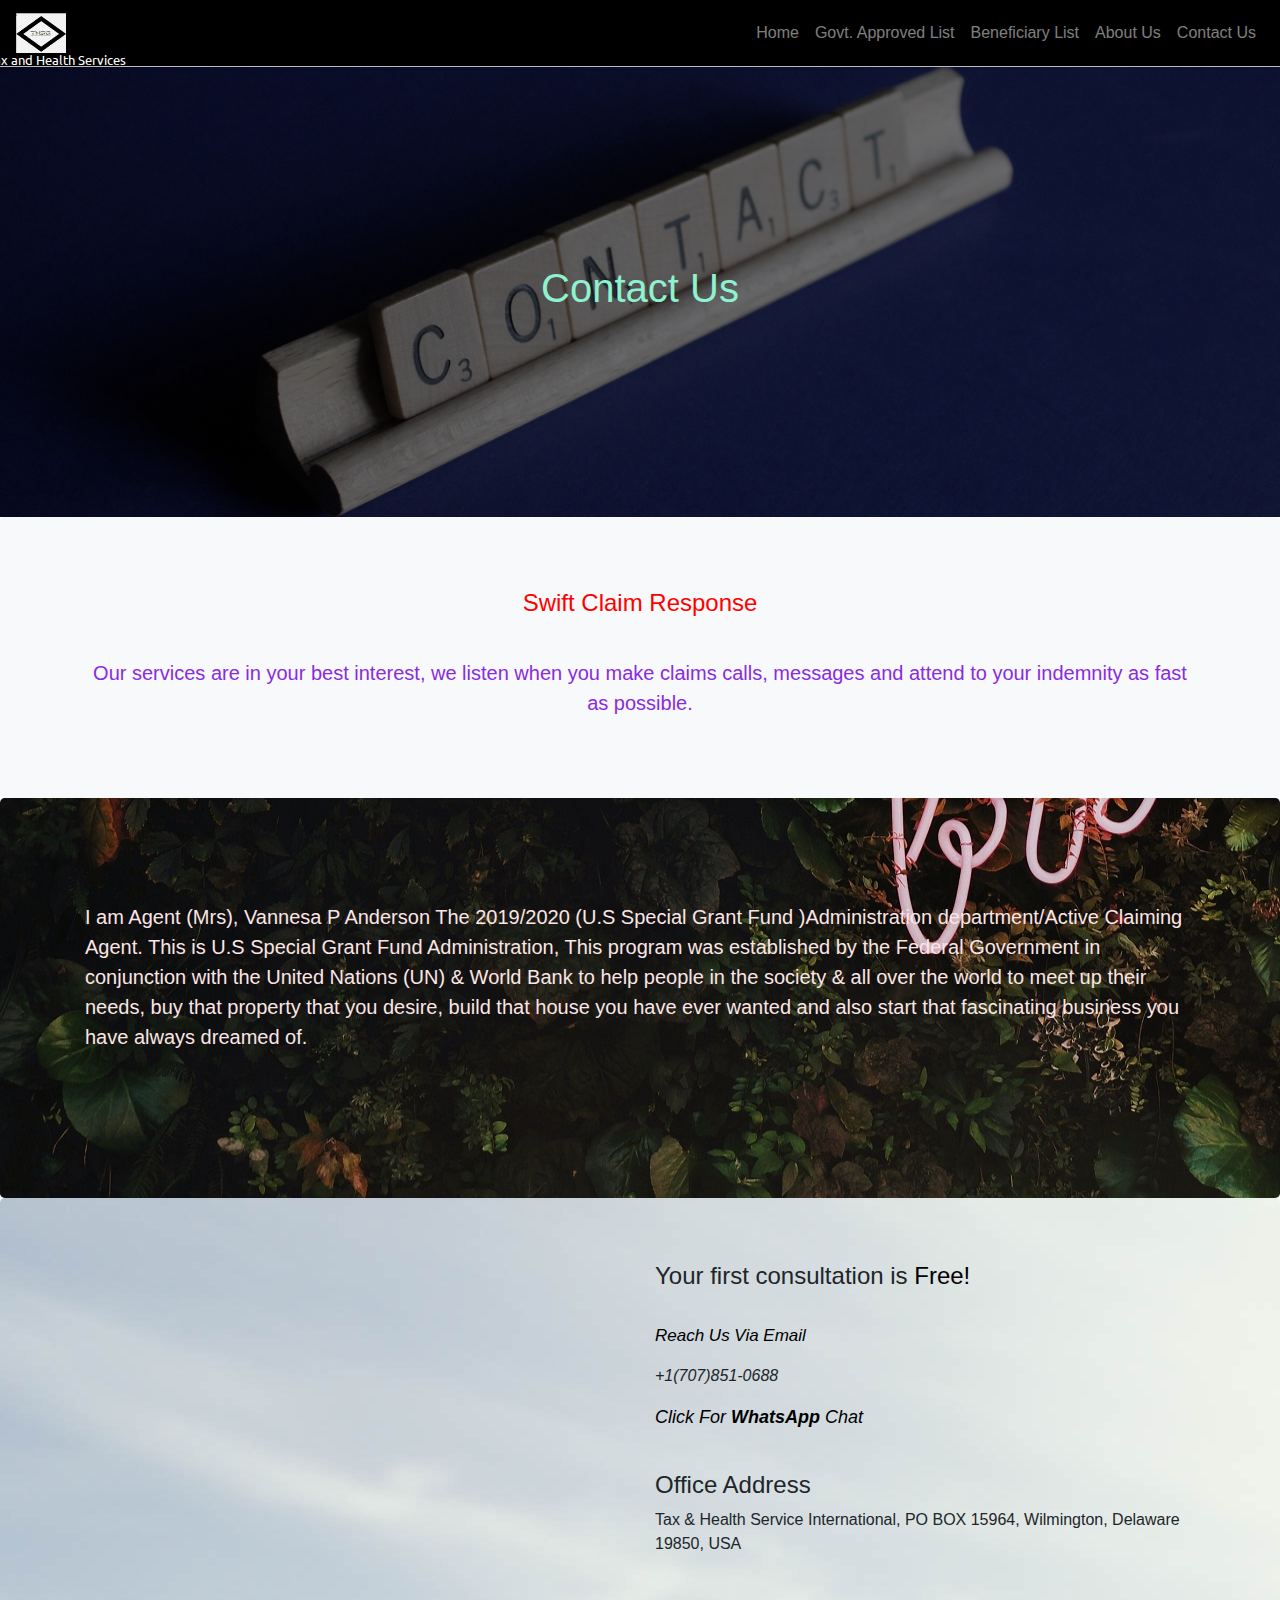
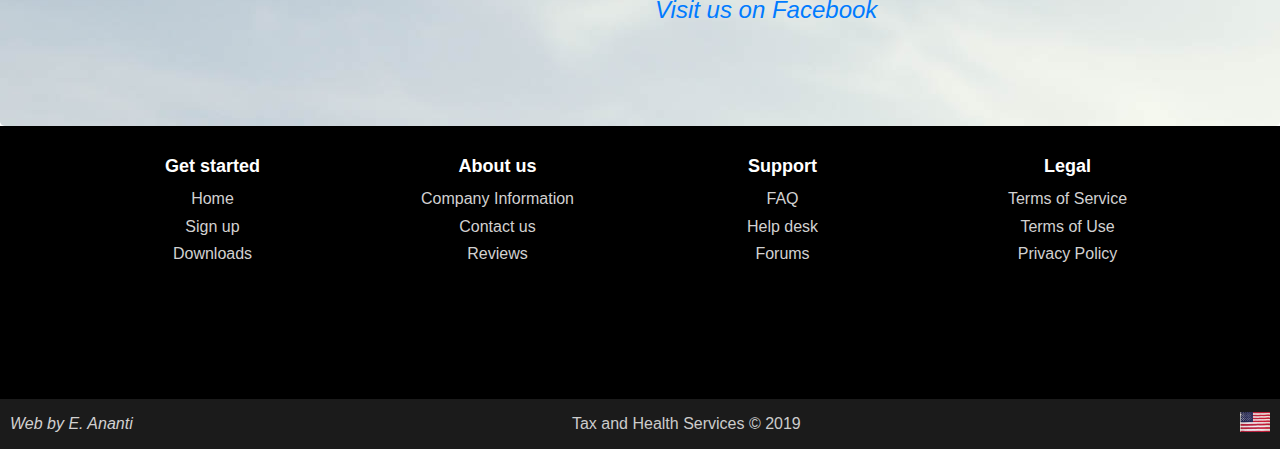
<file: contactUs.html>
<!DOCTYPE html>
<html lang="en">

    <head>
        <meta charset="utf-8" />
        <meta name="viewport" content="width=device-width, initial-scale=1">
        <title>Contact Us || Tax and Health Services</title>
        <link rel="icon" href="images/logo.JPG" type="image/jpg" sizes="16x16">
        <!-- General page style -->
        <link rel="stylesheet" href="css/main.css">
        <!-- bootstrap CDN -->
        <link rel="stylesheet" href="https://maxcdn.bootstrapcdn.com/bootstrap/4.3.1/css/bootstrap.min.css">
        <script src="https://ajax.googleapis.com/ajax/libs/jquery/3.3.1/jquery.min.js"></script>
        <script src="https://cdnjs.cloudflare.com/ajax/libs/popper.js/1.14.7/umd/popper.min.js"></script>
        <script src="https://maxcdn.bootstrapcdn.com/bootstrap/4.3.1/js/bootstrap.min.js"></script>
        <!-- Google fonts -->
        <link href="https://fonts.googleapis.com/css?family=Ubuntu:300i" rel="stylesheet">
        <!-- Footer style -->
        <link rel="stylesheet" href="css/footer.css">
        <link rel="stylesheet" href="https://use.fontawesome.com/releases/v5.7.2/css/all.css" integrity="sha384-fnmOCqbTlWIlj8LyTjo7mOUStjsKC4pOpQbqyi7RrhN7udi9RwhKkMHpvLbHG9Sr" crossorigin="anonymous">
        <!-- Mapbox link -->
        <script src='https://api.tiles.mapbox.com/mapbox-gl-js/v0.53.0/mapbox-gl.js'></script>
        <link href='https://api.tiles.mapbox.com/mapbox-gl-js/v0.53.0/mapbox-gl.css' rel='stylesheet'/>
        <style>
            .bg-contactUs {
                background-image: url("images/bg-testimonies.jpg");
            }

            /* parallax background image */
            .bgimgvanesaintro {
                background-image: url("images/bgVanesa.jpg");
                min-height: 400px;
                background-attachment: fixed;
                background-repeat: no-repeat;
            }

            /* Turn off parallax scrolling for tablets and phones */
            @media only screen and (max-device-width: 1024px) {
                .bgimgvanesaintro {
                    background-attachment: scroll;
                }
            }
        </style>
    </head>
    
    <body>
        <!-- HTML ELements goes here... -->
        <header>
            <nav style="background-color: black!important;" class="navbar navbar-expand-lg bg-dark navbar-dark">
                <a id="navLogo" class="navbar-brand" href="index.html">
                    <img id="logo" src="images/logo.JPG" alt="logo">
                    <br><span id="navLogoText">Tax and Health Services</span>
                </a>
                <button class="navbar-toggler" type="button" data-toggle="collapse" data-target="#collapsibleNavbar">
                    <span class="navbar-toggler-icon"></span>
                </button>
                <div class="collapse navbar-collapse" id="collapsibleNavbar">
                    <ul class="navbar-nav ml-auto">
                        <li id="onCollapse" class="nav-item">
                            <a class="nav-link nav-link-ltr" href="index.html">Home</a>
                        </li>
                        <li class="nav-item">
                            <a class="nav-link nav-link-ltr" href="govtApprovedList.html">Govt. Approved List</a>
                        </li>
                        <li class="nav-item">
                            <a class="nav-link nav-link-ltr" href="beneficiaryList.html">Beneficiary List</a>
                        </li>    
                        <li class="nav-item">
                            <a class="nav-link nav-link-ltr" href="aboutUs.html">About Us</a>
                        </li>    
                        <li class="nav-item">
                            <a class="nav-link nav-link-ltr" href="contactUs.html">Contact Us</a>
                        </li>    
                    </ul>
                </div>
            </nav>
        </header>
        
        <!-- Welcome banner image -->
        <div class="hero-image" style="background-image: linear-gradient(rgba(0, 0, 0, 0.5), rgba(0, 0, 0, 0.5)), url('images/contactUs.jpg');">
            <div class="hero-text">
                <h1>Contact Us</h1>
            </div>
        </div>

        <main>
            <div id="removeBottomMargin3" class="bg-light text-dark jumbotron">
                <div class="container">
                    <div style="color: red;">
                        <h4><i class="far fa-check-square fa-2x"></i></h4>
                        <h4>Swift Claim Response</h4>
                    </div>
                    <p  id="agentIntro2">
                        Our services are in your best interest, we listen when you make claims calls, 
                        messages and attend to your indemnity as fast as possible.
                    </p>       
                </div>
            </div>
            
            <div id="removeBottomMargin2" class="bgimgvanesaintro jumbotron">
                <div class="container">
                    <p  id="agentIntro3">
                        I am Agent (Mrs), Vannesa P Anderson The 2019/2020 (U.S Special Grant Fund )Administration department/Active 
                        Claiming Agent. This is U.S Special Grant Fund Administration, This program was established by the Federal 
                        Government in conjunction with the United Nations (UN) & World Bank to help people in the society & all over 
                        the world to meet up their needs, buy that property that you desire, build that house you have ever wanted 
                        and also start that fascinating business you have always dreamed of.
                    </p>            
                </div>
            </div>
            
            <div id="removeBottomMargin" class="container-fluid jumbotron bg-contactUs">
                <div class="container">
                    <div class="row">
                        <!-- Mapbox -->
                        <div class="col-md-6">
                            <div id='map'></div>
                        </div>
                        <!-- fonts from the footer font awesome external link -->
                        <div class="col-md-6">
                            <h4 id="top-margin-testimonies">Your first consultation is <span id="textBlink" style="color:black;">Free!</span></h4>
                            <br>
                            <p id="emailContact"><a href="mailto:Taxhealthservices@gmail.com" target="_top"><i class="far fa-envelope fa-1x" style="font-size: 17px;"> Reach Us Via Email</i></a></p>
                            <p><i class="fas fa-mobile-alt fa-1x"> +1(707)851-0688</i></p>
                            <p><a href="https://wa.me/17078510688" target="_blank"><i class="fab fa-whatsapp-square fa-1x" style="color: green; font-size: 18px;"><span id="whatsappContact"> Click For <b>WhatsApp</b> Chat</span></i></a></p>
                            <br>
                            <h4>Office Address</h4>
                            <p>
                                Tax & Health Service International, PO BOX 15964, Wilmington, Delaware 19850, USA
                            </p>
                            <br>
                            <h4 id="contactUsFbLink">
                                <a href="https://www.facebook.com/Agent.vannesa" target="_blank">
                                    <i class="fab fa-facebook-square fa-1x"> Visit us on Facebook</i>
                                </a>
                            </h4>
                        </div>
                    </div>
                </div>
            </div>
        </main>
        
        <footer id="myFooter">
            <div class="container">
                <div class="row">
                    <div class="col-sm-3 myCols">
                        <h5>Get started</h5>
                        <ul>
                            <li><a href="#">Home</a></li>
                            <li><a href="#">Sign up</a></li>
                            <li><a href="#">Downloads</a></li>
                        </ul>
                    </div>
                    <div class="col-sm-3 myCols">
                        <h5>About us</h5>
                        <ul>
                            <li><a href="#">Company Information</a></li>
                            <li><a href="#">Contact us</a></li>
                            <li><a href="#">Reviews</a></li>
                        </ul>
                    </div>
                    <div class="col-sm-3 myCols">
                        <h5>Support</h5>
                        <ul>
                            <li><a href="#">FAQ</a></li>
                            <li><a href="#">Help desk</a></li>
                            <li><a href="#">Forums</a></li>
                        </ul>
                    </div>
                    <div class="col-sm-3 myCols">
                        <h5>Legal</h5>
                        <ul>
                            <li><a href="#">Terms of Service</a></li>
                            <li><a href="#">Terms of Use</a></li>
                            <li><a href="#">Privacy Policy</a></li>
                        </ul>
                    </div>
                </div>
            </div>
            <div class="social-networks">
                <a href="#" class="facebook"><i class="fab fa-facebook fa-1g"></i></a>
                <a href="#" class="instagram"><i class="fab fa-instagram fa-1g"></i></a>
                <a href="#" class="youtube"><i class="fab fa-youtube fa-1g"></i></a>
                <a href="#" class="twitter"><i class="fab fa-twitter fa-1g"></i></a>
            </div>
            
            <!-- Footer copyright -->
            <!-- It has two different footers for phone, tablet and desktop view -->
            
            <div id="footerOne" class="footer-copyright">
                <p>
                    <a href="https://www.linkedin.com/in/emeka-ananti-a87259109/" target="_blank">
                        <i>Web by E. Ananti</i>
                    </a>
                </p>
                <p>Tax and Health Services © 2019</p>
                <img id="flag" src="images/flag.JPG" alt="US flag">
            </div>

            <div id="footerTwo" class="footer-copyright">
                <p>
                    <a href="https://www.linkedin.com/in/emeka-ananti-a87259109/" target="_blank">
                        <span id="eAnanti">
                            <i>Web by E. Ananti</i>
                        </span>
                    </a>
                    Tax and Health Services © 2019
                    <span>
                        <img id="flag" src="images/flag.JPG" alt="US flag">
                    </span>
                </p>
            </div>
        </footer>
        
        <!-- Link to the JS file -->
        <script src="js/script.js"></script>
        <script src="js/mapbox.js"></script>
    </body>
    
    </html>
</file>
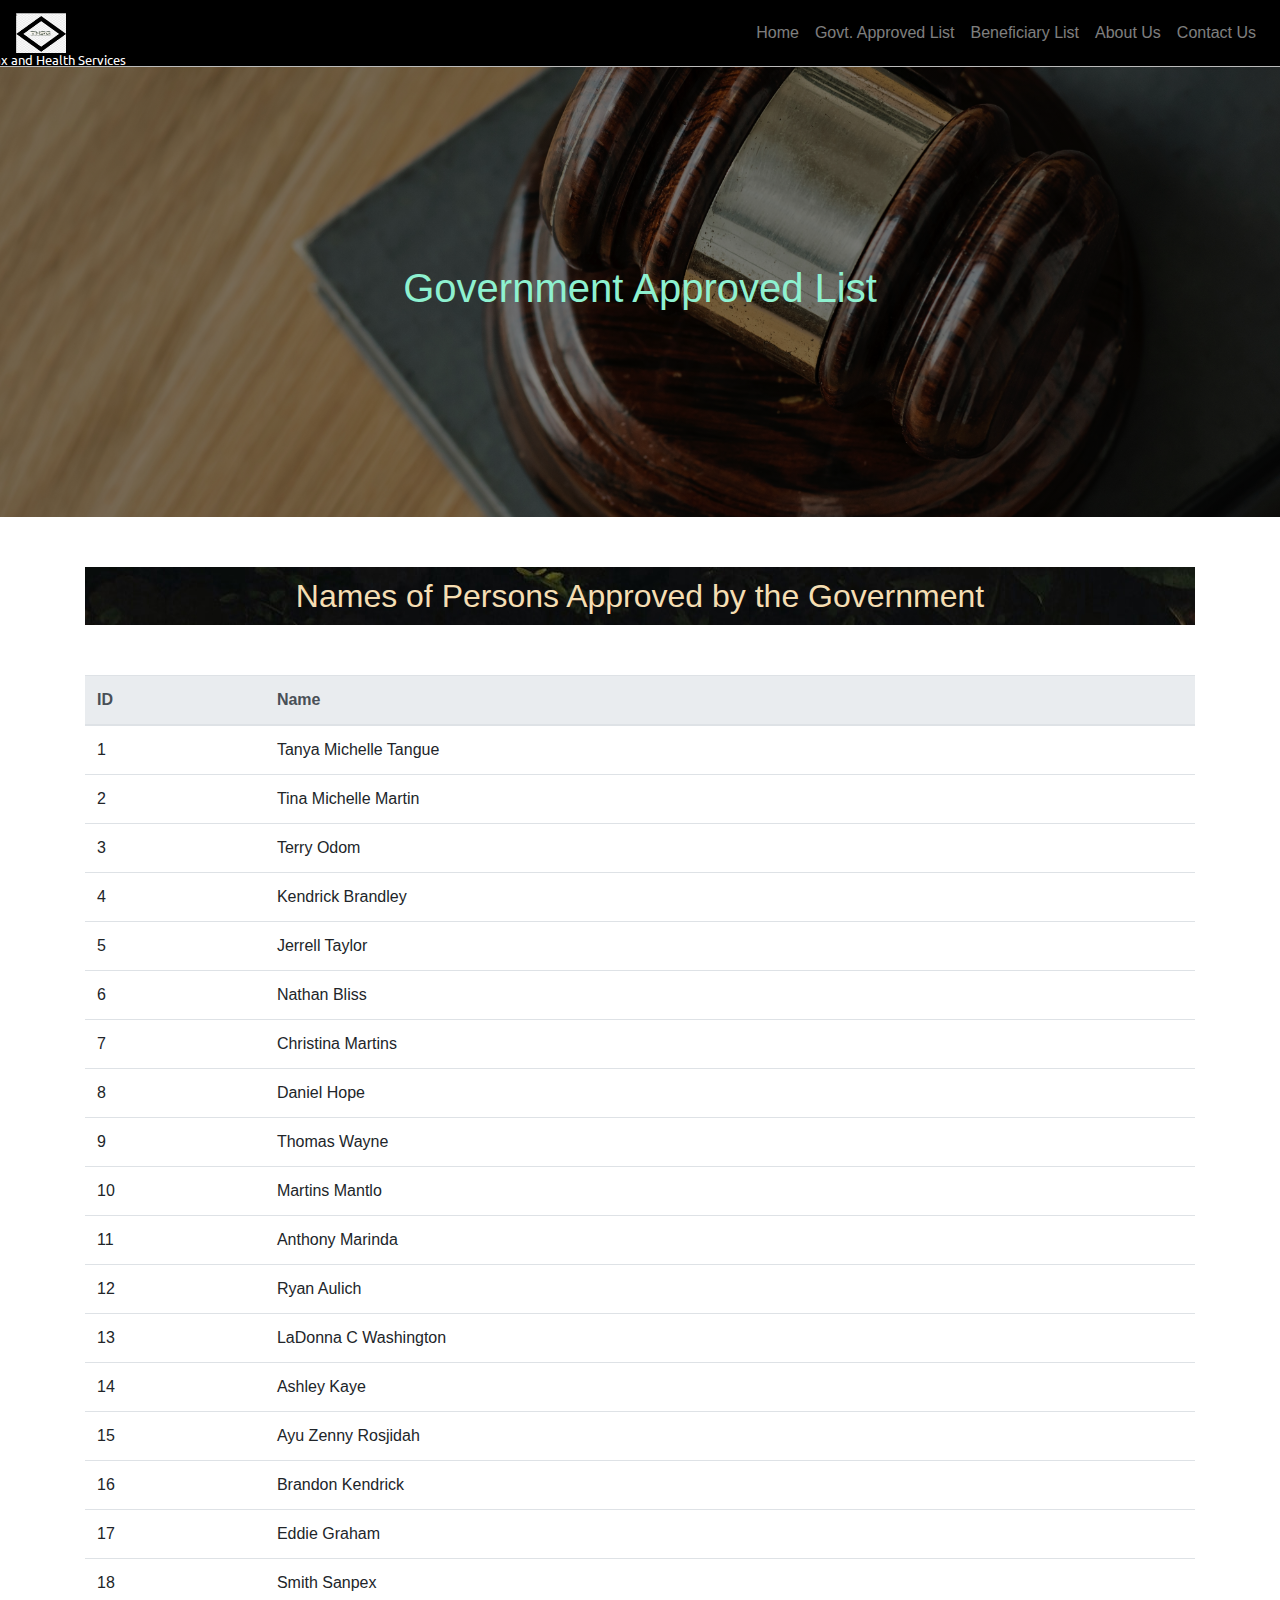
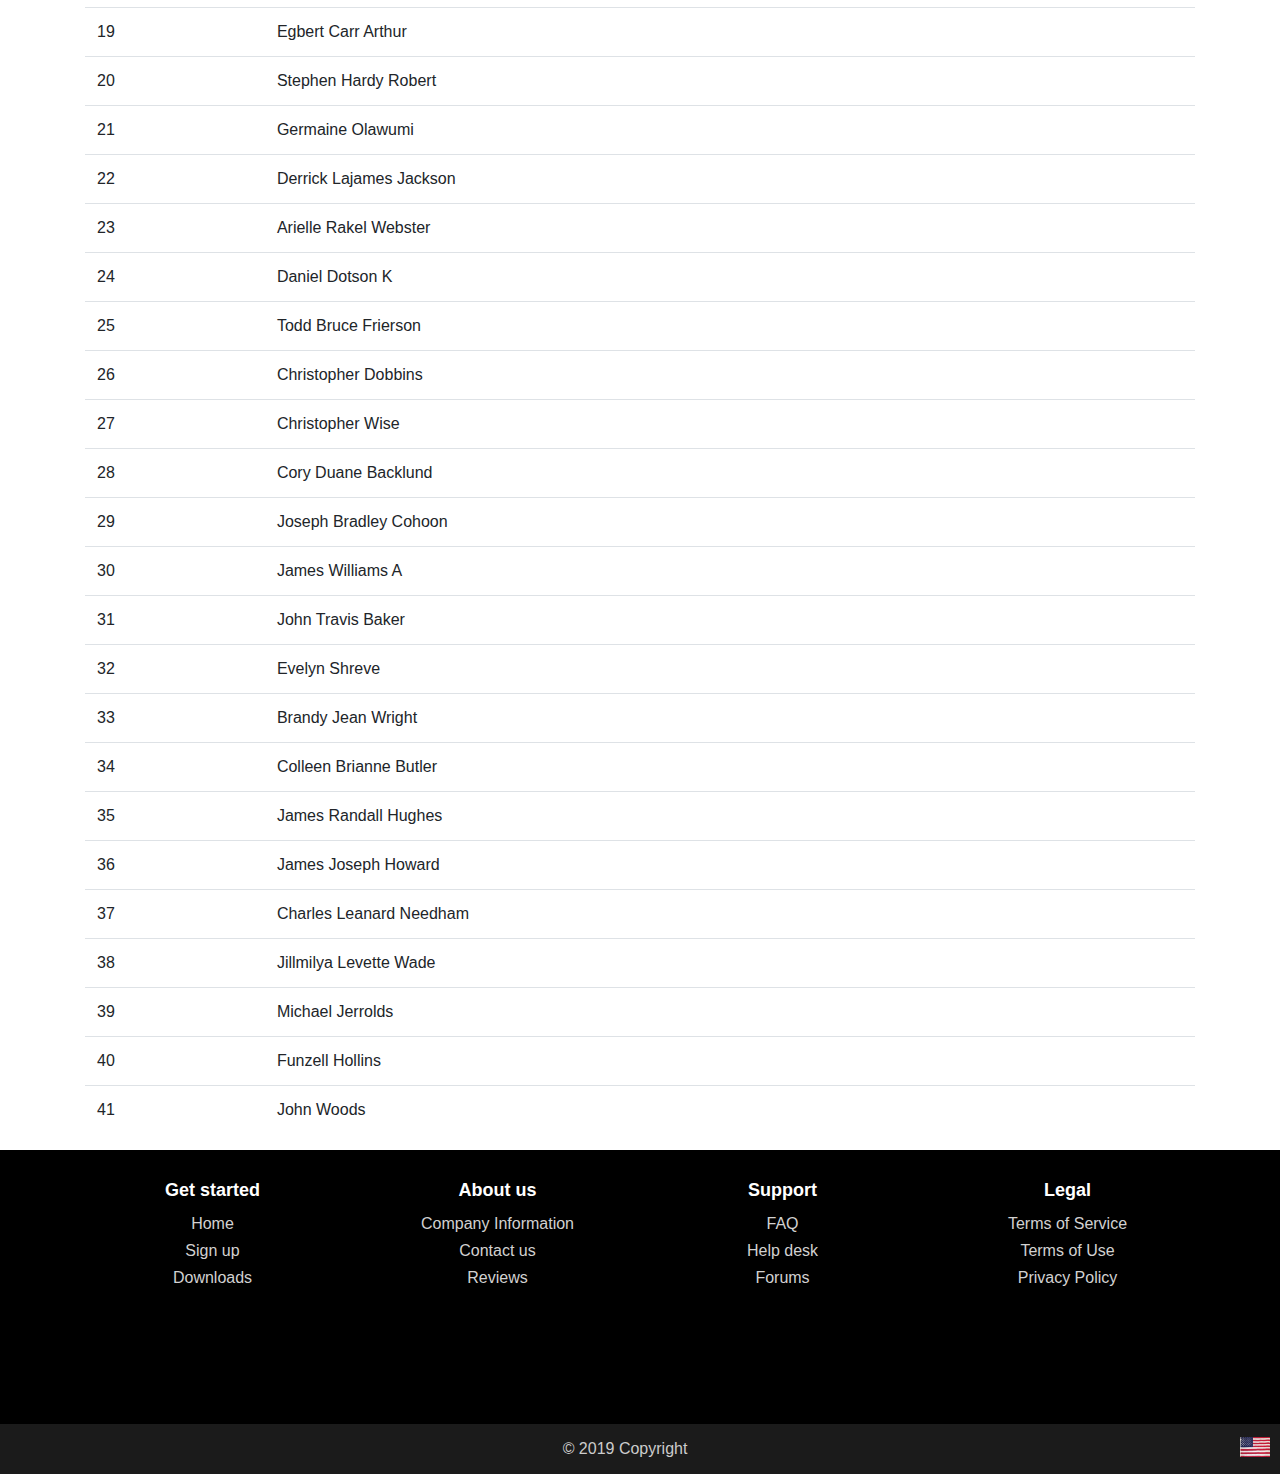
<file: govt-approved-list.html>
<!DOCTYPE html>
<html lang="en">

    <head>
        <meta charset="utf-8" />
        <meta name="viewport" content="width=device-width, initial-scale=1">
        <title>Govt. Approved List || Tax and Health Services</title>
        <!-- General page style -->
        <link rel="stylesheet" href="css/main.css">
        <!-- bootstrap CDN -->
        <link rel="stylesheet" href="https://maxcdn.bootstrapcdn.com/bootstrap/4.3.1/css/bootstrap.min.css">
        <script src="https://ajax.googleapis.com/ajax/libs/jquery/3.3.1/jquery.min.js"></script>
        <script src="https://cdnjs.cloudflare.com/ajax/libs/popper.js/1.14.7/umd/popper.min.js"></script>
        <script src="https://maxcdn.bootstrapcdn.com/bootstrap/4.3.1/js/bootstrap.min.js"></script>
        <!-- Google fonts -->
        <link href="https://fonts.googleapis.com/css?family=Ubuntu:300i" rel="stylesheet">
        <!-- Footer style -->
        <link rel="stylesheet" href="css/footer.css">
        <link rel="stylesheet" href="https://use.fontawesome.com/releases/v5.7.2/css/all.css" integrity="sha384-fnmOCqbTlWIlj8LyTjo7mOUStjsKC4pOpQbqyi7RrhN7udi9RwhKkMHpvLbHG9Sr" crossorigin="anonymous">
        <style>
            .listIntro {
                background-image: url("images/bg-vanesa.jpg");
            }
        </style>
    </head>
    
    <body>
        <!-- HTML ELements goes here... -->
        <header>
            <nav style="background-color: black!important;" class="navbar navbar-expand-lg bg-dark navbar-dark">
                <a id="navLogo" class="navbar-brand" href="index.html">
                    <img id="logo" src="images/logo.JPG" alt="logo">
                    <br><span id="navLogoText">Tax and Health Services</span>
                </a>
                <button class="navbar-toggler" type="button" data-toggle="collapse" data-target="#collapsibleNavbar">
                    <span class="navbar-toggler-icon"></span>
                </button>
                <div class="collapse navbar-collapse" id="collapsibleNavbar">
                    <ul class="navbar-nav ml-auto">
                        <li id="onCollapse" class="nav-item">
                            <a class="nav-link" href="index.html">Home</a>
                        </li>
                        <li class="nav-item">
                            <a class="nav-link" href="govt-approved-list.html">Govt. Approved List</a>
                        </li>
                        <li class="nav-item">
                            <a class="nav-link" href="beneficiary-list.html">Beneficiary List</a>
                        </li>    
                        <li class="nav-item">
                            <a class="nav-link" href="about-us.html">About Us</a>
                        </li>    
                        <li class="nav-item">
                            <a class="nav-link" href="contact-us.html">Contact Us</a>
                        </li>    
                    </ul>
                </div>  
            </nav>
        </header>
        
        <!-- Welcome banner image -->
        <div class="hero-image" style="background-image: linear-gradient(rgba(0, 0, 0, 0.5), rgba(0, 0, 0, 0.5)), url('images/govt-approved-list.jpg');">
            <div class="hero-text">
                <h1>Government Approved List</h1>
            </div>
        </div>

        <main>
            <div>
                
            </div>
            <!-- Table powered by JavaScript -->
            <div id="tableGovtData" class="container">
                <h2 style="text-align:center; margin-bottom: 50px; margin-top: 50px; padding: 10px; color: wheat;" class="listIntro">
                    Names of Persons Approved by the Government
                </h2>
                <table id="table" class="table">
                    <thead id="thead" class="thead-light">
                        <tr id="tr">
                            <!-- th created using JS -->
                        </tr>
                    </thead>
                    <tbody id="tbody">
                        <!-- both tr and td was created in the JS file -->
                    </tbody>
                </table>
            </div>
        </main>
        
        <footer id="myFooter">
            <div class="container">
                <div class="row">
                    <div class="col-sm-3 myCols">
                        <h5>Get started</h5>
                        <ul>
                            <li><a href="#">Home</a></li>
                            <li><a href="#">Sign up</a></li>
                            <li><a href="#">Downloads</a></li>
                        </ul>
                    </div>
                    <div class="col-sm-3 myCols">
                        <h5>About us</h5>
                        <ul>
                            <li><a href="#">Company Information</a></li>
                            <li><a href="#">Contact us</a></li>
                            <li><a href="#">Reviews</a></li>
                        </ul>
                    </div>
                    <div class="col-sm-3 myCols">
                        <h5>Support</h5>
                        <ul>
                            <li><a href="#">FAQ</a></li>
                            <li><a href="#">Help desk</a></li>
                            <li><a href="#">Forums</a></li>
                        </ul>
                    </div>
                    <div class="col-sm-3 myCols">
                        <h5>Legal</h5>
                        <ul>
                            <li><a href="#">Terms of Service</a></li>
                            <li><a href="#">Terms of Use</a></li>
                            <li><a href="#">Privacy Policy</a></li>
                        </ul>
                    </div>
                </div>
            </div>
            <div class="social-networks">
                <a href="#" class="facebook"><i class="fab fa-facebook fa-1g"></i></a>
                <a href="#" class="instagram"><i class="fab fa-instagram fa-1g"></i></a>
                <a href="#" class="youtube"><i class="fab fa-youtube fa-1g"></i></a>
                <a href="#" class="twitter"><i class="fab fa-twitter fa-1g"></i></a>
            </div>
            <div class="footer-copyright">
                <p>© 2019 Copyright<span><img id="flag" src="images/flag.JPG" alt="US flag"></span></p>
            </div>
        </footer>
        
        <!-- Link to the JS file -->
        <script src="js/script.js"></script>
        <script src="js/table.js"></script>
        <script src="js/table-govt-data.js"></script>
    </body>
    
    </html>
</file>
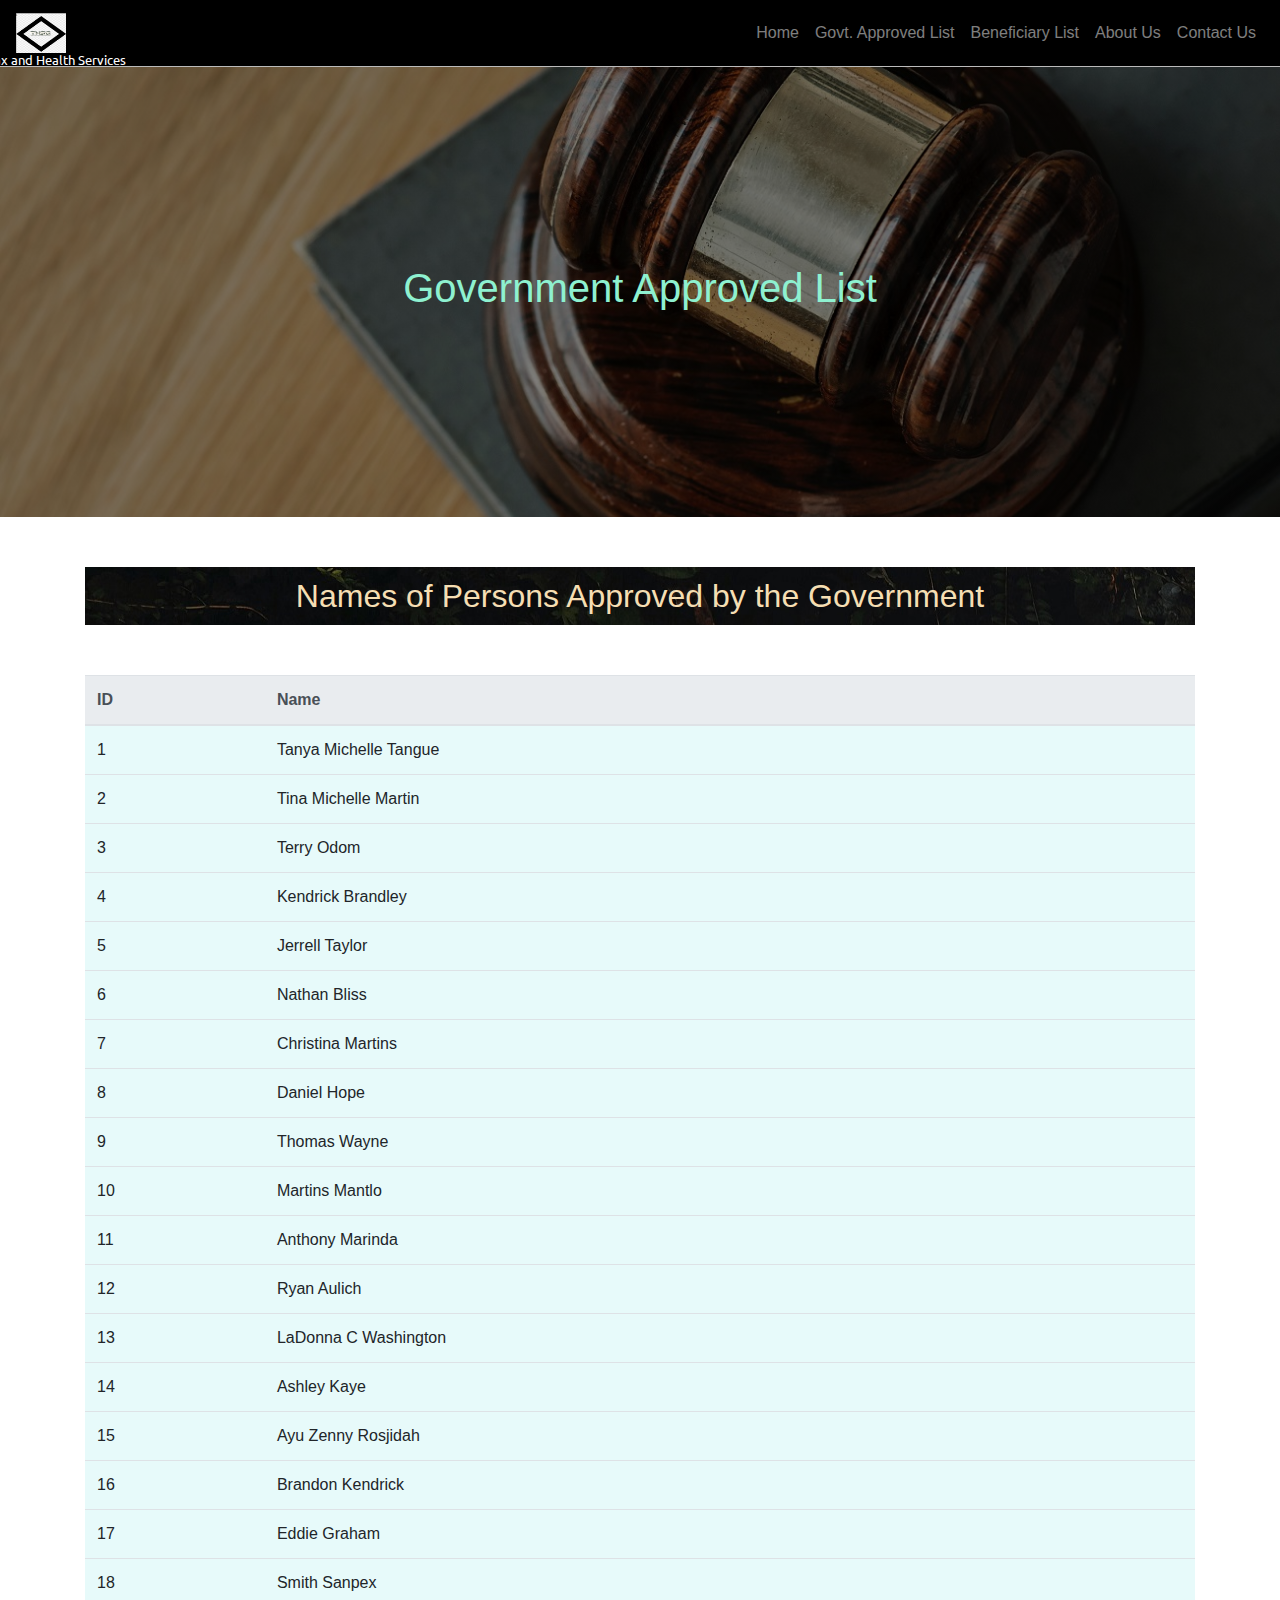
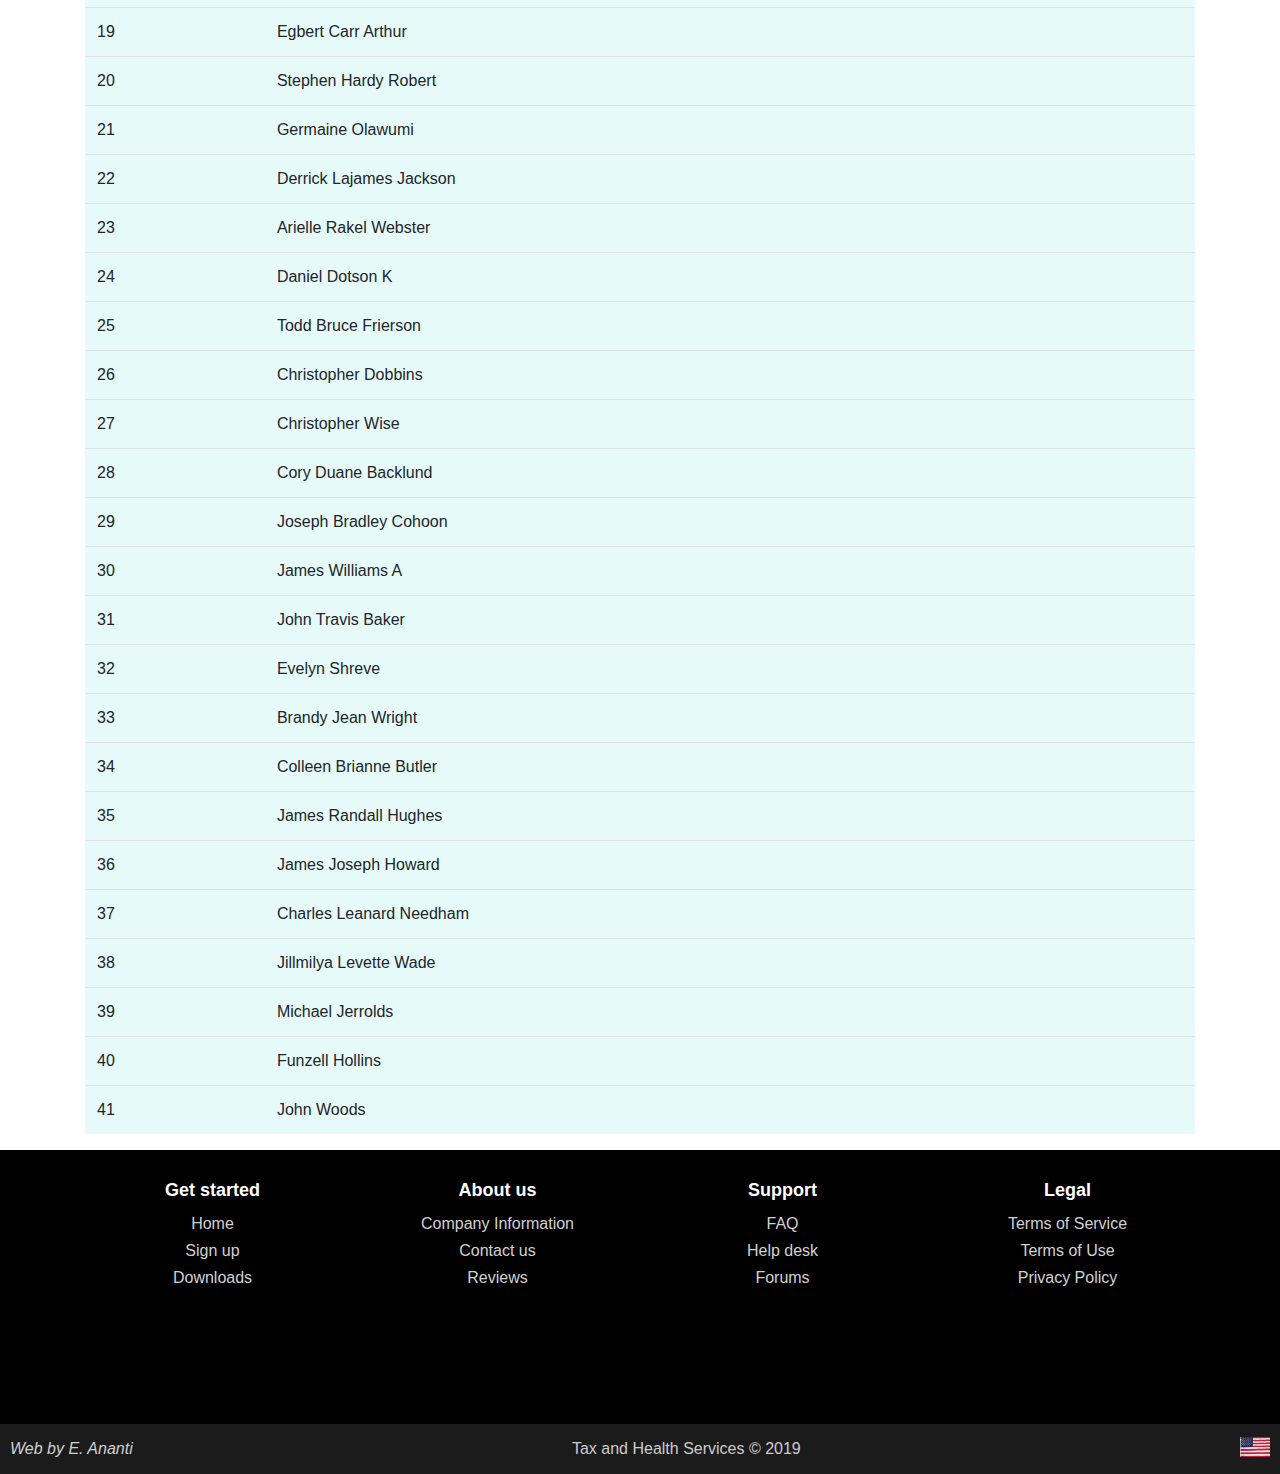
<file: govtApprovedList.html>
<!DOCTYPE html>
<html lang="en">

    <head>
        <meta charset="utf-8" />
        <meta name="viewport" content="width=device-width, initial-scale=1">
        <title>Govt. Approved List || Tax and Health Services</title>
        <link rel="icon" href="images/logo.JPG" type="image/jpg" sizes="16x16">
        <!-- General page style -->
        <link rel="stylesheet" href="css/main.css">
        <!-- bootstrap CDN -->
        <link rel="stylesheet" href="https://maxcdn.bootstrapcdn.com/bootstrap/4.3.1/css/bootstrap.min.css">
        <script src="https://ajax.googleapis.com/ajax/libs/jquery/3.3.1/jquery.min.js"></script>
        <script src="https://cdnjs.cloudflare.com/ajax/libs/popper.js/1.14.7/umd/popper.min.js"></script>
        <script src="https://maxcdn.bootstrapcdn.com/bootstrap/4.3.1/js/bootstrap.min.js"></script>
        <!-- Google fonts -->
        <link href="https://fonts.googleapis.com/css?family=Ubuntu:300i" rel="stylesheet">
        <!-- Footer style -->
        <link rel="stylesheet" href="css/footer.css">
        <link rel="stylesheet" href="https://use.fontawesome.com/releases/v5.7.2/css/all.css" integrity="sha384-fnmOCqbTlWIlj8LyTjo7mOUStjsKC4pOpQbqyi7RrhN7udi9RwhKkMHpvLbHG9Sr" crossorigin="anonymous">
        <style>
            .listIntro {
                background-image: url("images/bgVanesa.jpg");
            }
        </style>
    </head>
    
    <body>
        <!-- HTML ELements goes here... -->
        <header>
            <nav style="background-color: black!important;" class="navbar navbar-expand-lg bg-dark navbar-dark">
                <a id="navLogo" class="navbar-brand" href="index.html">
                    <img id="logo" src="images/logo.JPG" alt="logo">
                    <br><span id="navLogoText">Tax and Health Services</span>
                </a>
                <button class="navbar-toggler" type="button" data-toggle="collapse" data-target="#collapsibleNavbar">
                    <span class="navbar-toggler-icon"></span>
                </button>
                <div class="collapse navbar-collapse" id="collapsibleNavbar">
                    <ul class="navbar-nav ml-auto">
                        <li id="onCollapse" class="nav-item">
                            <a class="nav-link nav-link-ltr" href="index.html">Home</a>
                        </li>
                        <li class="nav-item">
                            <a class="nav-link nav-link-ltr" href="govtApprovedList.html">Govt. Approved List</a>
                        </li>
                        <li class="nav-item">
                            <a class="nav-link nav-link-ltr" href="beneficiaryList.html">Beneficiary List</a>
                        </li>    
                        <li class="nav-item">
                            <a class="nav-link nav-link-ltr" href="aboutUs.html">About Us</a>
                        </li>    
                        <li class="nav-item">
                            <a class="nav-link nav-link-ltr" href="contactUs.html">Contact Us</a>
                        </li>    
                    </ul>
                </div>  
            </nav>
        </header>
        
        <!-- Welcome banner image -->
        <div class="hero-image" style="background-image: linear-gradient(rgba(0, 0, 0, 0.5), rgba(0, 0, 0, 0.5)), url('images/govtApprovedList.jpg');">
            <div class="hero-text">
                <h1>Government Approved List</h1>
            </div>
        </div>

        <main>
            <!-- Table powered by JavaScript -->
            <div id="tableGovtData" class="container">
                <h2 style="text-align:center; margin-bottom: 50px; margin-top: 50px; padding: 10px; color: wheat;" class="listIntro">
                    Names of Persons Approved by the Government
                </h2>
                <table id="table" class="table tbList">
                    <thead id="thead" class="thead-light">
                        <tr id="tr">
                            <!-- th created using JS -->
                        </tr>
                    </thead>
                    <tbody id="tbody">
                        <!-- both tr and td was created in the JS file -->
                    </tbody>
                </table>
            </div>
        </main>
        
        <footer id="myFooter">
            <div class="container">
                <div class="row">
                    <div class="col-sm-3 myCols">
                        <h5>Get started</h5>
                        <ul>
                            <li><a href="#">Home</a></li>
                            <li><a href="#">Sign up</a></li>
                            <li><a href="#">Downloads</a></li>
                        </ul>
                    </div>
                    <div class="col-sm-3 myCols">
                        <h5>About us</h5>
                        <ul>
                            <li><a href="#">Company Information</a></li>
                            <li><a href="#">Contact us</a></li>
                            <li><a href="#">Reviews</a></li>
                        </ul>
                    </div>
                    <div class="col-sm-3 myCols">
                        <h5>Support</h5>
                        <ul>
                            <li><a href="#">FAQ</a></li>
                            <li><a href="#">Help desk</a></li>
                            <li><a href="#">Forums</a></li>
                        </ul>
                    </div>
                    <div class="col-sm-3 myCols">
                        <h5>Legal</h5>
                        <ul>
                            <li><a href="#">Terms of Service</a></li>
                            <li><a href="#">Terms of Use</a></li>
                            <li><a href="#">Privacy Policy</a></li>
                        </ul>
                    </div>
                </div>
            </div>
            <div class="social-networks">
                <a href="#" class="facebook"><i class="fab fa-facebook fa-1g"></i></a>
                <a href="#" class="instagram"><i class="fab fa-instagram fa-1g"></i></a>
                <a href="#" class="youtube"><i class="fab fa-youtube fa-1g"></i></a>
                <a href="#" class="twitter"><i class="fab fa-twitter fa-1g"></i></a>
            </div>
            
            <!-- Footer copyright -->
            <!-- It has two different footers for phone, tablet and desktop view -->
            
            <div id="footerOne" class="footer-copyright">
                <p>
                    <a href="https://www.linkedin.com/in/emeka-ananti-a87259109/" target="_blank">
                        <i>Web by E. Ananti</i>
                    </a>
                </p>
                <p>Tax and Health Services © 2019</p>
                <img id="flag" src="images/flag.JPG" alt="US flag">
            </div>

            <div id="footerTwo" class="footer-copyright">
                <p>
                    <a href="https://www.linkedin.com/in/emeka-ananti-a87259109/" target="_blank">
                        <span id="eAnanti">
                            <i>Web by E. Ananti</i>
                        </span>
                    </a>
                    Tax and Health Services © 2019
                    <span>
                        <img id="flag" src="images/flag.JPG" alt="US flag">
                    </span>
                </p>
            </div>
        </footer>
        
        <!-- Link to the JS file -->
        <script src="js/script.js"></script>
        <script src="js/table.js"></script>
        <script src="js/tableGovtData.js"></script>
    </body>
    
    </html>
</file>
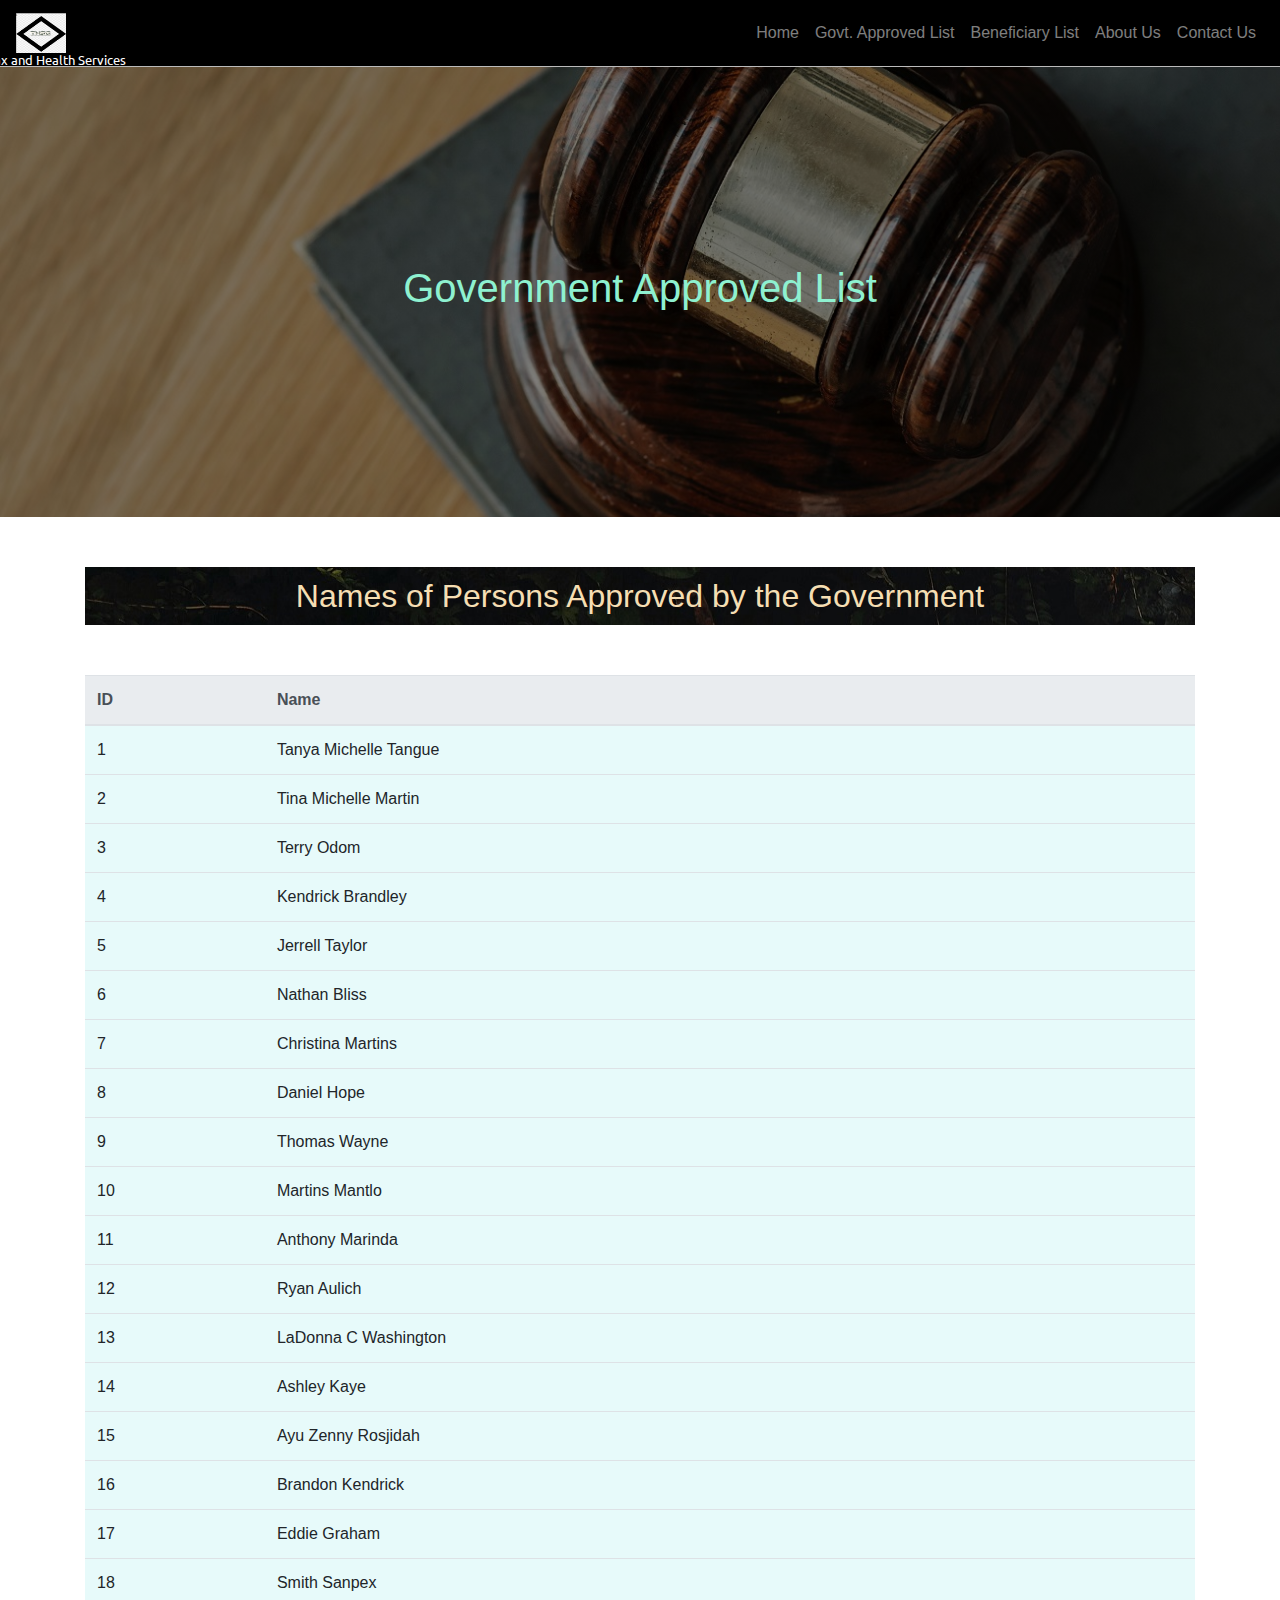
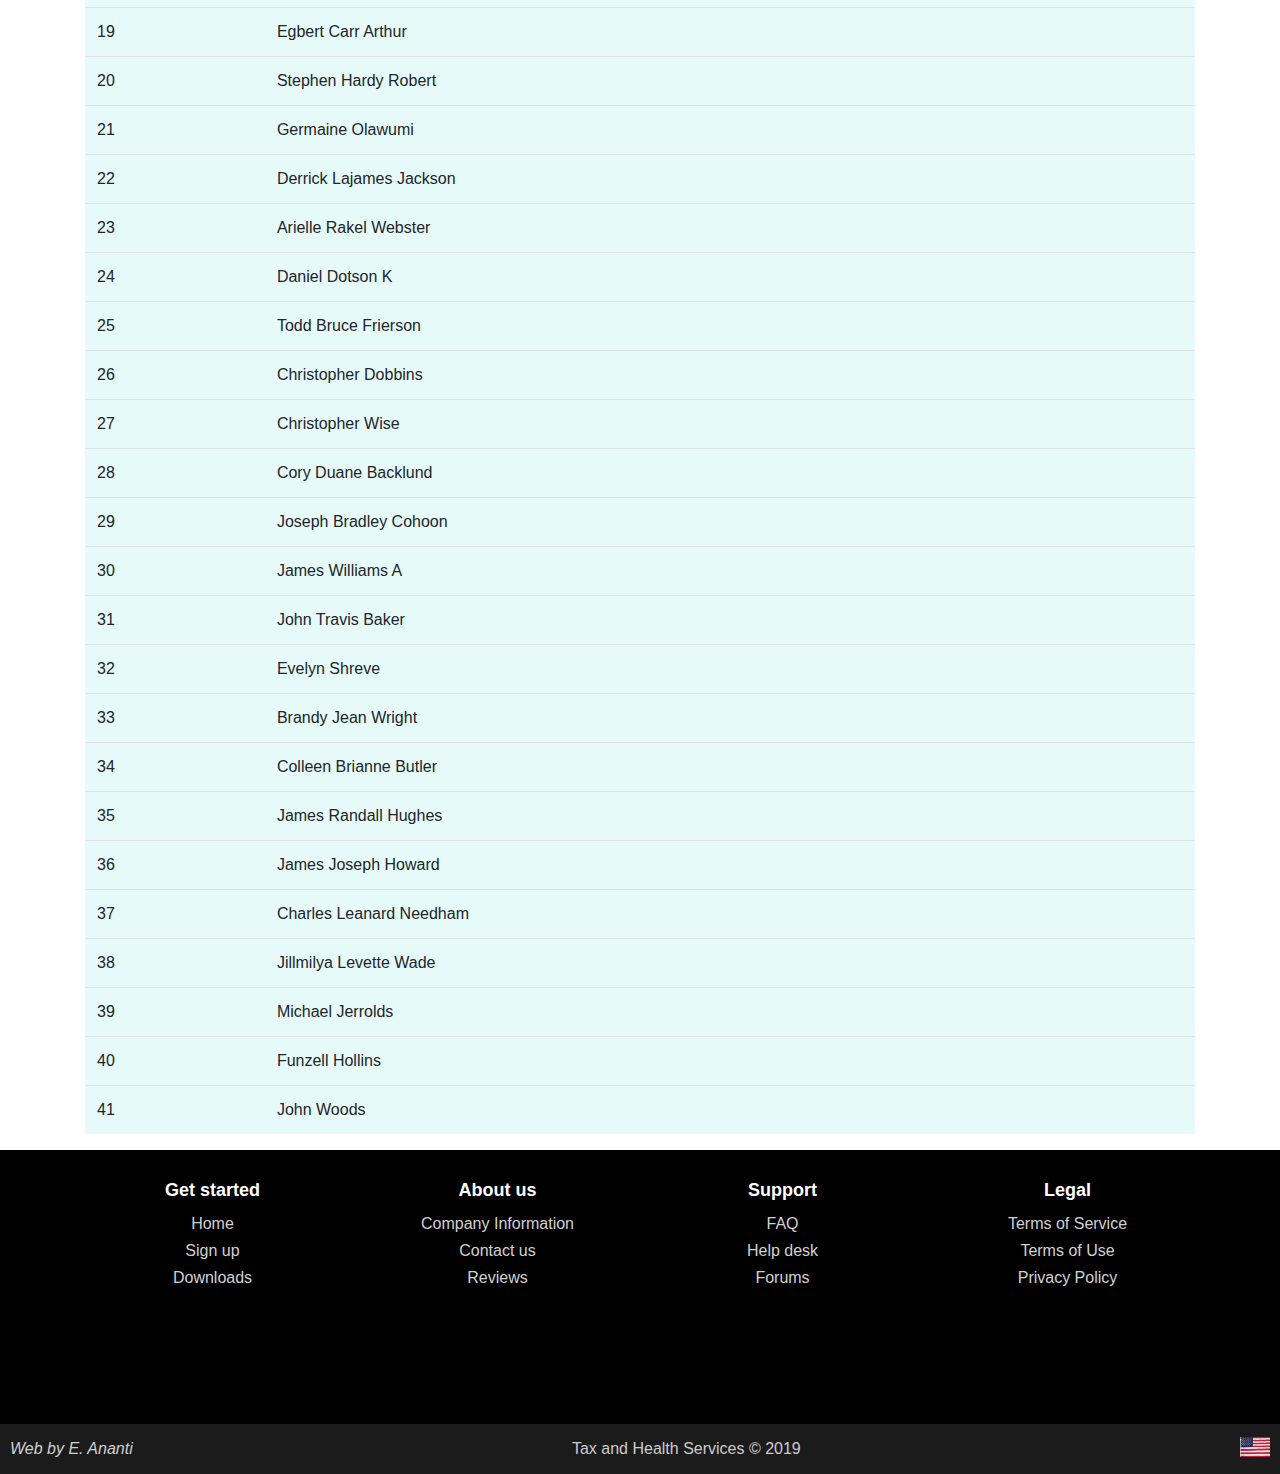
<file: some-list.html>
<!DOCTYPE html>
<html lang="en">

    <head>
        <meta charset="utf-8" />
        <meta name="viewport" content="width=device-width, initial-scale=1">
        <title>Some List || Multiple Page Site</title>
        <link rel="icon" href="images/logo.JPG" type="image/jpg" sizes="16x16">
        <!-- General page style -->
        <link rel="stylesheet" href="css/main.css">
        <!-- bootstrap CDN -->
        <link rel="stylesheet" href="https://maxcdn.bootstrapcdn.com/bootstrap/4.3.1/css/bootstrap.min.css">
        <script src="https://ajax.googleapis.com/ajax/libs/jquery/3.3.1/jquery.min.js"></script>
        <script src="https://cdnjs.cloudflare.com/ajax/libs/popper.js/1.14.7/umd/popper.min.js"></script>
        <script src="https://maxcdn.bootstrapcdn.com/bootstrap/4.3.1/js/bootstrap.min.js"></script>
        <!-- Google fonts -->
        <link href="https://fonts.googleapis.com/css?family=Ubuntu:300i" rel="stylesheet">
        <!-- Footer style -->
        <link rel="stylesheet" href="css/footer.css">
        <link rel="stylesheet" href="https://use.fontawesome.com/releases/v5.7.2/css/all.css" integrity="sha384-fnmOCqbTlWIlj8LyTjo7mOUStjsKC4pOpQbqyi7RrhN7udi9RwhKkMHpvLbHG9Sr" crossorigin="anonymous">
        <style>
            .listIntro {
                background-image: url("images/bgVanesa.jpg");
            }
        </style>
    </head>
    
    <body>
        <!-- HTML ELements goes here... -->
        <header>
            <nav style="background-color: black!important;" class="navbar navbar-expand-lg bg-dark navbar-dark">
                <a id="navLogo" class="navbar-brand" href="index.html">
                    <img id="logo" src="images/logo.JPG" alt="logo">
                    <br><span id="navLogoText">Tax and Health Services</span>
                </a>
                <button class="navbar-toggler" type="button" data-toggle="collapse" data-target="#collapsibleNavbar">
                    <span class="navbar-toggler-icon"></span>
                </button>
                <div class="collapse navbar-collapse" id="collapsibleNavbar">
                    <ul class="navbar-nav ml-auto">
                        <li id="onCollapse" class="nav-item">
                            <a class="nav-link nav-link-ltr" href="index.html">Home</a>
                        </li>
                        <li class="nav-item">
                            <a class="nav-link nav-link-ltr" href="govtApprovedList.html">Govt. Approved List</a>
                        </li>
                        <li class="nav-item">
                            <a class="nav-link nav-link-ltr" href="beneficiaryList.html">Beneficiary List</a>
                        </li>    
                        <li class="nav-item">
                            <a class="nav-link nav-link-ltr" href="aboutUs.html">About Us</a>
                        </li>    
                        <li class="nav-item">
                            <a class="nav-link nav-link-ltr" href="contactUs.html">Contact Us</a>
                        </li>    
                    </ul>
                </div>  
            </nav>
        </header>
        
        <!-- Welcome banner image -->
        <div class="hero-image" style="background-image: linear-gradient(rgba(0, 0, 0, 0.5), rgba(0, 0, 0, 0.5)), url('images/govtApprovedList.jpg');">
            <div class="hero-text">
                <h1>Government Approved List</h1>
            </div>
        </div>

        <main>
            <!-- Table powered by JavaScript -->
            <div id="tableGovtData" class="container">
                <h2 style="text-align:center; margin-bottom: 50px; margin-top: 50px; padding: 10px; color: wheat;" class="listIntro">
                    Names of Persons Approved by the Government
                </h2>
                <table id="table" class="table tbList">
                    <thead id="thead" class="thead-light">
                        <tr id="tr">
                            <!-- th created using JS -->
                        </tr>
                    </thead>
                    <tbody id="tbody">
                        <!-- both tr and td was created in the JS file -->
                    </tbody>
                </table>
            </div>
        </main>
        
        <footer id="myFooter">
            <div class="container">
                <div class="row">
                    <div class="col-sm-3 myCols">
                        <h5>Get started</h5>
                        <ul>
                            <li><a href="#">Home</a></li>
                            <li><a href="#">Sign up</a></li>
                            <li><a href="#">Downloads</a></li>
                        </ul>
                    </div>
                    <div class="col-sm-3 myCols">
                        <h5>About us</h5>
                        <ul>
                            <li><a href="#">Company Information</a></li>
                            <li><a href="#">Contact us</a></li>
                            <li><a href="#">Reviews</a></li>
                        </ul>
                    </div>
                    <div class="col-sm-3 myCols">
                        <h5>Support</h5>
                        <ul>
                            <li><a href="#">FAQ</a></li>
                            <li><a href="#">Help desk</a></li>
                            <li><a href="#">Forums</a></li>
                        </ul>
                    </div>
                    <div class="col-sm-3 myCols">
                        <h5>Legal</h5>
                        <ul>
                            <li><a href="#">Terms of Service</a></li>
                            <li><a href="#">Terms of Use</a></li>
                            <li><a href="#">Privacy Policy</a></li>
                        </ul>
                    </div>
                </div>
            </div>
            <div class="social-networks">
                <a href="#" class="facebook"><i class="fab fa-facebook fa-1g"></i></a>
                <a href="#" class="instagram"><i class="fab fa-instagram fa-1g"></i></a>
                <a href="#" class="youtube"><i class="fab fa-youtube fa-1g"></i></a>
                <a href="#" class="twitter"><i class="fab fa-twitter fa-1g"></i></a>
            </div>
            
            <!-- Footer copyright -->
            <!-- It has two different footers for phone, tablet and desktop view -->
            
            <div id="footerOne" class="footer-copyright">
                <p>
                    <a href="https://www.linkedin.com/in/emeka-ananti-a87259109/" target="_blank">
                        <i>Web by E. Ananti</i>
                    </a>
                </p>
                <p>Tax and Health Services © 2019</p>
                <img id="flag" src="images/flag.JPG" alt="US flag">
            </div>

            <div id="footerTwo" class="footer-copyright">
                <p>
                    <a href="https://www.linkedin.com/in/emeka-ananti-a87259109/" target="_blank">
                        <span id="eAnanti">
                            <i>Web by E. Ananti</i>
                        </span>
                    </a>
                    Tax and Health Services © 2019
                    <span>
                        <img id="flag" src="images/flag.JPG" alt="US flag">
                    </span>
                </p>
            </div>
        </footer>
        
        <!-- Link to the JS file -->
        <script src="js/script.js"></script>
        <script src="js/table.js"></script>
        <script src="js/tableGovtData.js"></script>
    </body>
    
    </html>
</file>
<file: css/main.css>
body, html {
    height: 100%;
    margin: 0;
    font-family: Arial, Helvetica, sans-serif;
}

/* Webpage logo */

#logo {
    width: 50px;
    height: 40px;
}

/* Navigation Menu */

#navLogo {
    position: relative;
}

#navLogoText {
    font-family: 'Ubuntu', sans-serif;
    font-size: 13px;
    position: absolute;
    top:42px;
    right: -60px;
}

.navbar {
    border-bottom: 1px solid #BBBBBB;
}
  
.nav-link {
    position: relative;
}
  
.nav-link::before {
    position: absolute;
    transition: 300ms;
    height: 1px;
    content: "";
    background-color: white;
}
  
.nav-link-ltr::before {
    width: 0%;
    bottom: 5px;
}

.nav-link-ltr:hover::before {
    width: 100%;
}

/* Front page banner */

.hero-image {
    height: 50%;
    background-position: center;
    background-repeat: no-repeat;
    background-size: cover;
    position: relative;
}

.hero-text {
    text-align: center;
    position: absolute;
    top: 50%;
    left: 50%;
    transform: translate(-50%, -50%);
    color: white;
    font-size: 30px;
    color: rgb(142, 241, 208);
}

#home-banner-text {
    font-size: 20px;
}

/* Welcome message */
#welcomeMessage {
    background-color: rgb(230, 227, 227);
    color:purple;
    padding: 5px;
    margin-bottom: 2px;
}

/* Form style */
::placeholder {
    color: grey!important;
    font-size: 13px!important;
    font-style: italic!important;
}
  
:-ms-input-placeholder { /* Internet Explorer 10-11 */
    color: grey!important;
    font-size: 13px!important;
    font-style: italic!important;
}
  
::-ms-input-placeholder { /* Microsoft Edge */
    color: grey!important;
    font-size: 13px!important;
    font-style: italic!important;
}

#formButton {
    color: rgb(17, 17, 17);
    background-color: white;
    border: none;
    padding: 7px;
    font-weight: 500;
    border-radius: 10px;
}

#formButton:hover {
    color: white;
    background-color: black;
}

/* Testimones */
.bgTestimonies {
    background-color: rgb(214, 230, 235);
    padding: 10px;
    border-radius: 10px;
    font-size: 20px;
}

#bottom-margin-testimonies {
    margin-bottom: 25px;
}

/* Table and list items background */
.tbList {
    background-color: rgb(231, 250, 250);
}

/* Facebook link */
#agentFacebook {
    margin-bottom: 0px;
    font-size:2em;
    text-align: center;
    padding: 15px;
}

#agentFacebook a {
    color: white;
}

#agentFacebook a:hover {
    color: yellowgreen;
    text-decoration: none;
}

#contactUsFbLink a:hover {
    color: darkblue;
    text-decoration: none;
}

/* Whatsapp Number */
#whatsappContact {
    color: black;
}

#whatsappContact:hover {
    color: green;
}

/* Email Address Contact Us */
#emailContact a {
    color: black;
}

#emailContact a:hover {
    color: darkblue;
}

/* Others */

#removeBottomMargin {
    margin-bottom: 0px;

}

#removeBottomMargin2 {
    margin-bottom: 0px;
}

#removeBottomMargin3 {
    margin-bottom: 0px;
    text-align: center;
}

#textBlink {
    margin-bottom: 20px;
    color: rgb(13, 13, 14);
}

#agentIntro {
    font-size: 20px;
    color: rgb(99, 98, 98);
    margin-top: 0;
    margin-bottom: 0;
}

#agentIntro2 {
    margin-top: 40px;
    font-size: 20px;
    color: blueviolet;
}

#agentIntro3 {
    margin-top: 40px;
    font-size: 20px;
    color: rgb(252, 229, 229);
}

#agentImage {
    padding-top: 20px;
}

img {
    max-width: 100%;
    max-height: auto;
}

#list-items {
    margin-left: 50px;
}

.bottom-margin-about-us {
    margin-bottom: 20px;
}

.top-margin-about-us {
    margin-top: 20px;
}

#map {
    width: 500px; 
    height: 400px;
    max-width: 100%;
    max-height: auto;
}

@media only screen and (max-width: 440px) {
    #map {
      width: 400px;
      height: 250px;
    }
}

@media only screen and (max-width: 440px) {
    #home-banner-message {
        font-size: 30px;
    }

    #home-banner-text {
        font-size: 15px;
    }
}

/* hide home button once toggle button appears */
@media only screen and (max-width: 991px) {
    #onCollapse {
        margin-top: 30px;
        border-top: 1px solid white;
    }
    #navLogoText {
        right: -72px;
    }
}
</file>
<file: css/footer.css>
#myFooter {
	background-color: rgb(0, 0, 0);
	color:white;
}

#myFooter .footer-copyright{
	background-color: rgb(27, 27, 27);
	padding-top:3px;
	padding-bottom:3px;
	text-align: center;
}

#myFooter .footer-copyright p{
	margin:10px;
	color: #ccc;
}

#myFooter ul{
	list-style-type: none;
    padding-left: 0;
    line-height: 1.7;

}

#myFooter h5{
	font-size: 18px;
    color: white;
    font-weight: bold;
    margin-top: 30px;
}

#myFooter a{
	color:#d2d1d1;
	text-decoration: none;
}

#myFooter a:hover, #myFooter a:focus{
	text-decoration: none;
	color:white;
}

#myFooter .myCols{
	text-align: center;
}

#myFooter .social-networks{
	text-align: center;
	padding-top: 30px;
	padding-bottom: 38px;
}

#myFooter .social-networks a{
    font-size: 32px;
    margin-right: 5px;
    margin-left: 5px;
    color: #f9f9f9;
    padding: 10px;
    transition: 0.2s;
}

#myFooter .social-networks a:hover{
	text-decoration: none;

}

#myFooter .facebook:hover{
	color:#0077e2;
}

#myFooter .youtube:hover{
	color:#ef1a1a;
}

#myFooter .twitter:hover{
	color: #00aced;
}

#myFooter .instagram:hover{
	color: #f52f2f;
}

@media screen and (max-width: 767px){
	#myFooter {
		text-align: center;
	}
}

#flag {
    width: 30px;
    height: 20px;
}

#eAnanti:hover {
	color: yellowgreen;
}

@media screen and (min-width: 473px) {
	#footerOne {
		display: none;
	}

	#eAnanti {
		float: left;
	}

	#flag {
		float: right;
	}
}

@media screen and (max-width: 472px) {
	#footerTwo {
		display: none;
	}
}
</file>
